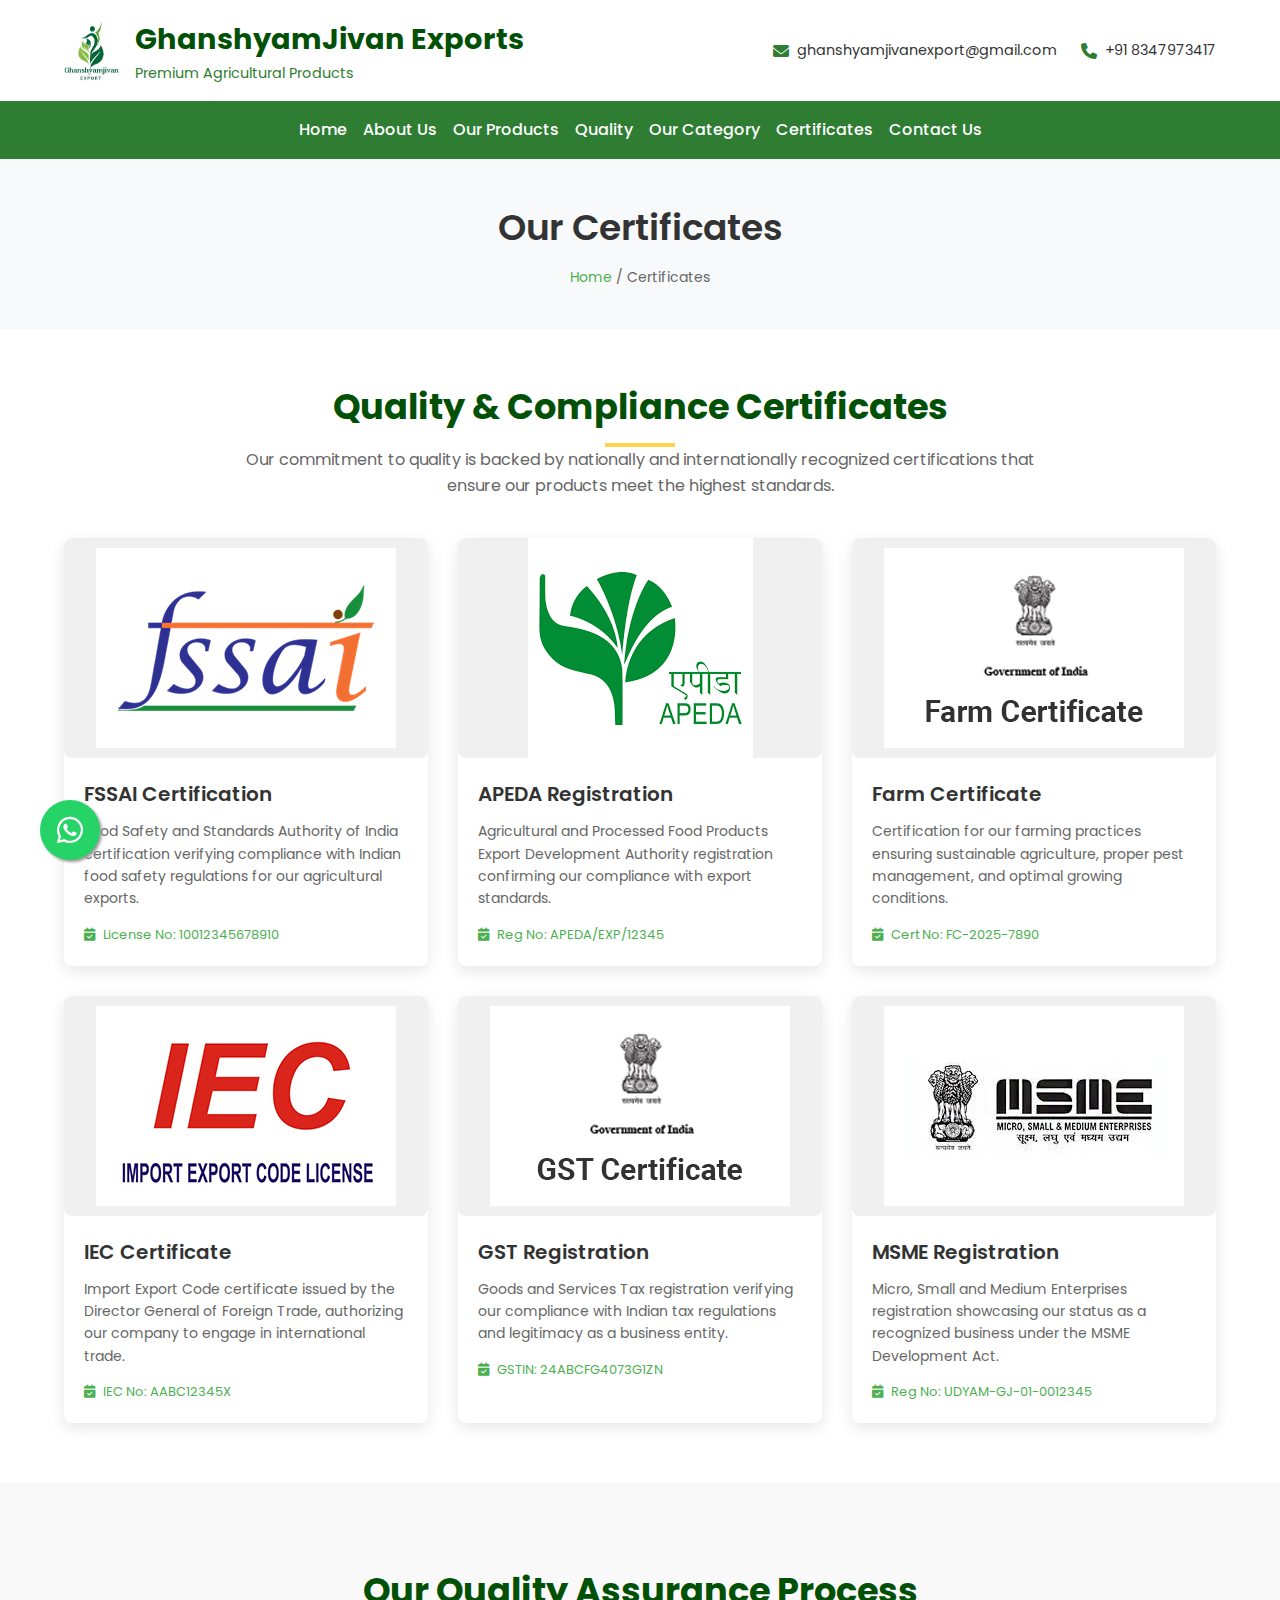
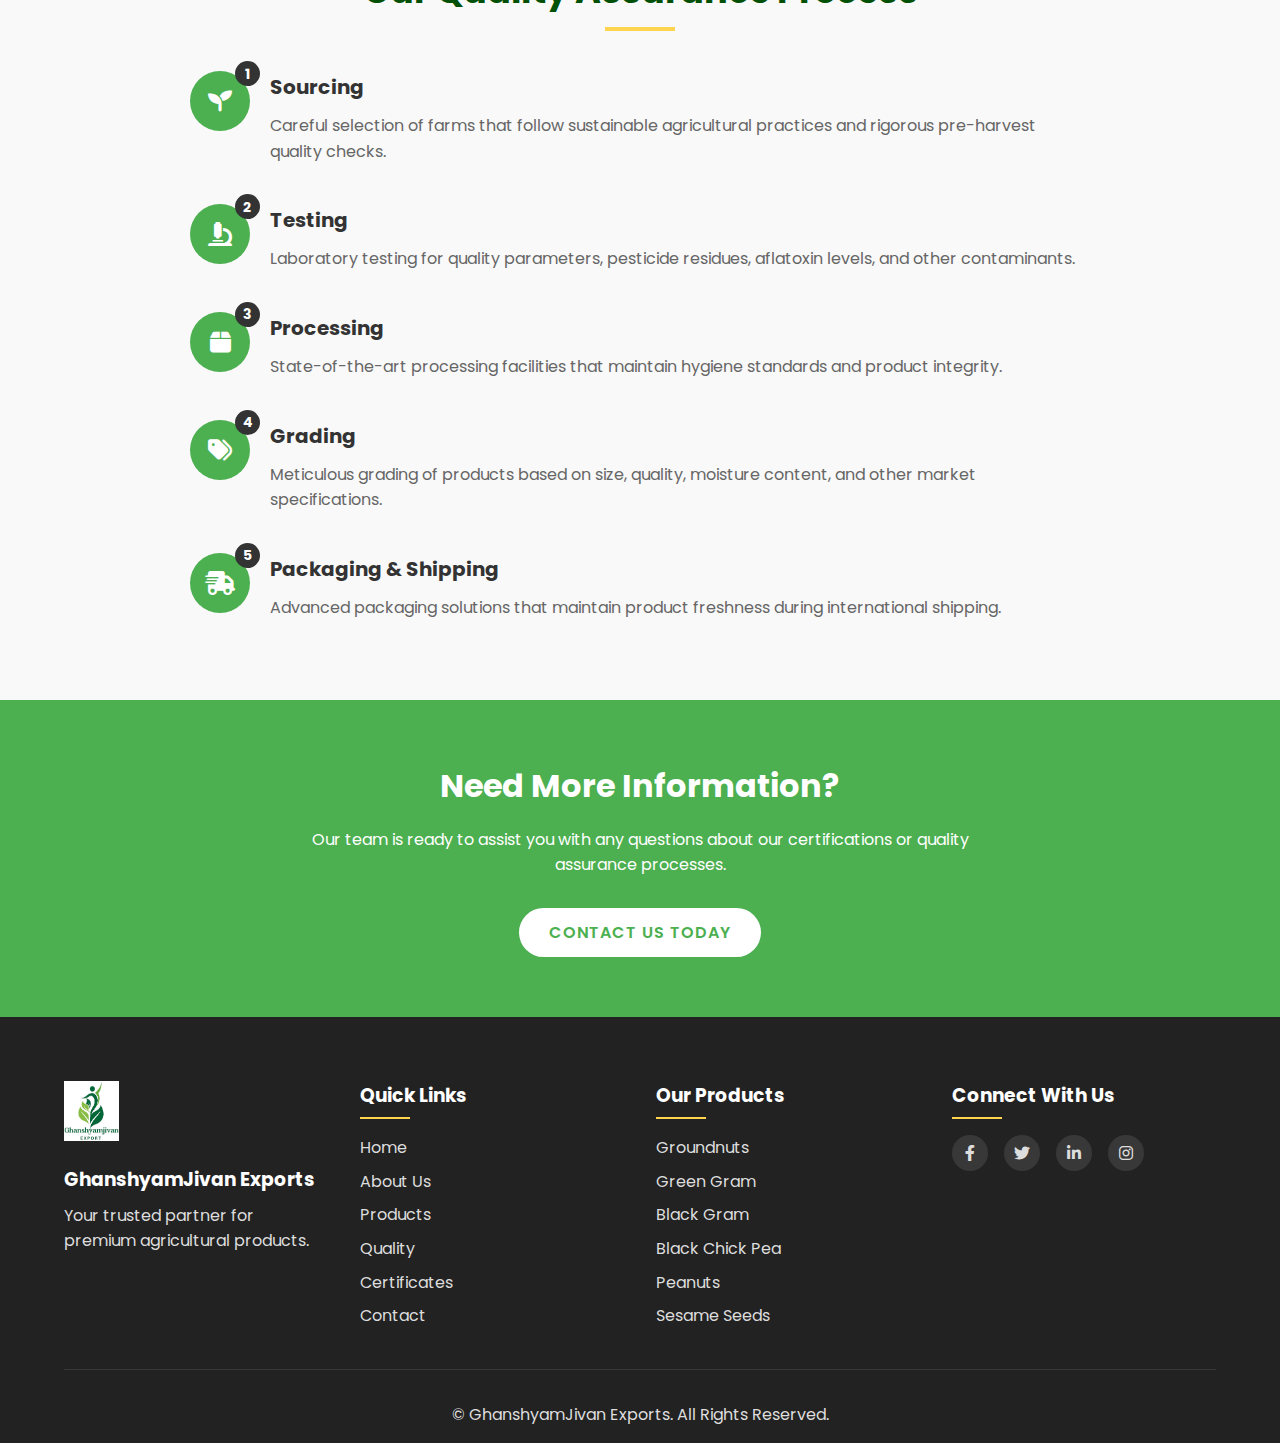
<file: certificates.html>
<!DOCTYPE html>
<html lang="en">
    <head>
        <meta charset="UTF-8">
        <meta name="viewport" content="width=device-width, initial-scale=1.0">
        <title>Certificates - GhanshyamJivan Exports</title>
        <link rel="stylesheet" href="style.css">
        <link rel="stylesheet" href="https://cdnjs.cloudflare.com/ajax/libs/font-awesome/6.0.0/css/all.min.css">
        <link href="https://fonts.googleapis.com/css2?family=Poppins:wght@300;400;500;600;700&display=swap" rel="stylesheet">
        <link rel="icon" type="image/png" href="uplogo.drawio.png">
        <style>
            /* WhatsApp floating button */
            .whatsapp-float {
                position: fixed;
                width: 60px;
                height: 60px;
                bottom: 40px;
                left: 40px;
                background-color: #25d366;
                color: #FFF;
                border-radius: 50px;
                text-align: center;
                font-size: 30px;
                box-shadow: 2px 2px 3px #999;
                z-index: 100;
                display: flex;
                align-items: center;
                justify-content: center;
                text-decoration: none;
                transition: all 0.3s ease;
            }
           
            .whatsapp-float:hover {
                background-color: #128C7E;
                transform: scale(1.1);
            }
        </style>
    </head>
    
<body>
    <!-- Header Section -->
    <header>
        <div class="container">
            <div class="logo-container">
                <img src="uplogo.drawio.png" alt="GhanshyamJivan Exports Logo" class="logo">
                <div class="company-name">
                    <h1>GhanshyamJivan Exports</h1>
                    <p class="tagline">Premium Agricultural Products</p>
                </div>
            </div>
            <div class="contact-info">
                <div class="info-item">
                    <i class="fas fa-envelope"></i>
                    <span>ghanshyamjivanexport@gmail.com</span>
                </div>
                <div class="info-item">
                    <i class="fas fa-phone"></i>
                    <span>+91 8347973417</span>
                   
                </div>
            </div>
        </div>
    </header>

    <!-- Navigation -->
  <!-- Navigation -->
  <nav>
    <div class="container">
        <ul class="nav-links">
            <li><a href="index.html">Home</a></li>
            <li><a href="aboutus.html">About Us</a></li>
            <li><a href="index.html#products">Our Products</a></li>
            <li><a href="index.html#quality">Quality</a></li>
            <li><a href="index.html#gallery">Our Category</a></li>
            <li><a href="certificates.html">Certificates</a></li>
            <li><a href="index.html#contact">Contact Us</a></li>
        </ul>
        <div class="mobile-menu">
            <span class="menu-icon hamburger"><i class="fas fa-bars"></i></span>
            <span class="menu-icon close"><i class="fas fa-times"></i></span>
        </div>
    </div>
</nav>

    <!-- Page Title Section -->
    <section class="page-title">
        <div class="container">
            <h2>Our Certificates</h2>
            <div class="breadcrumb">
                <a href="index.html">Home</a> / <span>Certificates</span>
            </div>
        </div>
    </section>

    <!-- Certificates Section -->
    <section class="certificates">
        <div class="container">
            <div class="section-header">
                <h2>Quality & Compliance Certificates</h2>
                <div class="divider"></div>
                <p class="section-description">Our commitment to quality is backed by nationally and internationally recognized certifications that ensure our products meet the highest standards.</p>
            </div>
            
            <div class="certificates-grid">
                <div class="certificate-card">
                    <div class="certificate-image">
                        <img src="fassai.jpg" alt="FSSAI Certificate">
                    </div>
                    <div class="certificate-info">
                        <h3>FSSAI Certification</h3>
                        <p>Food Safety and Standards Authority of India certification verifying compliance with Indian food safety regulations for our agricultural exports.</p>
                        <div class="certificate-validity">
                            <span><i class="fas fa-calendar-check"></i> License No: 10012345678910</span>
                        </div>
                    </div>
                </div>
                
                <div class="certificate-card">
                    <div class="certificate-image">
                        <img src="ap.png" alt="APEDA Certificate">
                    </div>
                    <div class="certificate-info">
                        <h3>APEDA Registration</h3>
                        <p>Agricultural and Processed Food Products Export Development Authority registration confirming our compliance with export standards.</p>
                        <div class="certificate-validity">
                            <span><i class="fas fa-calendar-check"></i> Reg No: APEDA/EXP/12345</span>
                        </div>
                    </div>
                </div>
                
                <div class="certificate-card">
                    <div class="certificate-image">
                        <img src="farm.jpg" alt="Farm Certificate">
                    </div>
                    <div class="certificate-info">
                        <h3>Farm Certificate</h3>
                        <p>Certification for our farming practices ensuring sustainable agriculture, proper pest management, and optimal growing conditions.</p>
                        <div class="certificate-validity">
                            <span><i class="fas fa-calendar-check"></i> Cert No: FC-2025-7890</span>
                        </div>
                    </div>
                </div>
                
                <div class="certificate-card">
                    <div class="certificate-image">
                        <img src="iec.jpg" alt="IEC Certificate">
                    </div>
                    <div class="certificate-info">
                        <h3>IEC Certificate</h3>
                        <p>Import Export Code certificate issued by the Director General of Foreign Trade, authorizing our company to engage in international trade.</p>
                        <div class="certificate-validity">
                            <span><i class="fas fa-calendar-check"></i> IEC No: AABC12345X</span>
                        </div>
                    </div>
                </div>
                
                <div class="certificate-card">
                    <div class="certificate-image">
                        <img src="gst.jpg" alt="GST Certificate">
                    </div>
                    <div class="certificate-info">
                        <h3>GST Registration</h3>
                        <p>Goods and Services Tax registration verifying our compliance with Indian tax regulations and legitimacy as a business entity.</p>
                        <div class="certificate-validity">
                            <span><i class="fas fa-calendar-check"></i> GSTIN: 24ABCFG4073G1ZN</span>
                        </div>
                    </div>
                </div>
                
                <div class="certificate-card">
                    <div class="certificate-image">
                        <img src="msme.jpg" alt="MSME Certificate">
                    </div>
                    <div class="certificate-info">
                        <h3>MSME Registration</h3>
                        <p>Micro, Small and Medium Enterprises registration showcasing our status as a recognized business under the MSME Development Act.</p>
                        <div class="certificate-validity">
                            <span><i class="fas fa-calendar-check"></i> Reg No: UDYAM-GJ-01-0012345</span>
                        </div>
                    </div>
                </div>
            </div>
        </div>
    </section>
    
    <!-- Quality Assurance Section -->
    <section class="quality-assurance">
        <div class="container">
            <div class="section-header">
                <h2>Our Quality Assurance Process</h2>
                <div class="divider"></div>
            </div>
            
            <div class="quality-process">
                <div class="process-step">
                    <div class="step-icon">
                        <i class="fas fa-seedling"></i>
                        <span class="step-number">1</span>
                    </div>
                    <div class="step-content">
                        <h3>Sourcing</h3>
                        <p>Careful selection of farms that follow sustainable agricultural practices and rigorous pre-harvest quality checks.</p>
                    </div>
                </div>
                
                <div class="process-step">
                    <div class="step-icon">
                        <i class="fas fa-microscope"></i>
                        <span class="step-number">2</span>
                    </div>
                    <div class="step-content">
                        <h3>Testing</h3>
                        <p>Laboratory testing for quality parameters, pesticide residues, aflatoxin levels, and other contaminants.</p>
                    </div>
                </div>
                
                <div class="process-step">
                    <div class="step-icon">
                        <i class="fas fa-box"></i>
                        <span class="step-number">3</span>
                    </div>
                    <div class="step-content">
                        <h3>Processing</h3>
                        <p>State-of-the-art processing facilities that maintain hygiene standards and product integrity.</p>
                    </div>
                </div>
                
                <div class="process-step">
                    <div class="step-icon">
                        <i class="fas fa-tags"></i>
                        <span class="step-number">4</span>
                    </div>
                    <div class="step-content">
                        <h3>Grading</h3>
                        <p>Meticulous grading of products based on size, quality, moisture content, and other market specifications.</p>
                    </div>
                </div>
                
                <div class="process-step">
                    <div class="step-icon">
                        <i class="fas fa-shipping-fast"></i>
                        <span class="step-number">5</span>
                    </div>
                    <div class="step-content">
                        <h3>Packaging & Shipping</h3>
                        <p>Advanced packaging solutions that maintain product freshness during international shipping.</p>
                    </div>
                </div>
            </div>
        </div>
    </section>

    <!-- Contact CTA Section -->
    <section class="cta-section">
        <div class="container">
            <div class="cta-content">
                <h2>Need More Information?</h2>
                <p>Our team is ready to assist you with any questions about our certifications or quality assurance processes.</p>
                <a href="index.html#contact" class="cta-button">Contact Us Today</a>
            </div>
        </div>
    </section>

    <!-- Footer -->
    <footer>
        <div class="container">
            <div class="footer-content">
                <div class="footer-logo">
                    <img src="uplogo.drawio.png" alt="GhanshyamJivan Exports Logo" class="logo">
                    <h3>GhanshyamJivan Exports</h3>
                    <p>Your trusted partner for premium agricultural products.</p>
                </div>
                <div class="footer-links">
                    <h3>Quick Links</h3>
                    <ul>
                        <li><a href="index.html">Home</a></li>
                        <li><a href="aboutus.html">About Us</a></li>
                        <li><a href="index.html#products">Products</a></li>
                        <li><a href="index.html#quality">Quality</a></li>
                        <li><a href="certificates.html">Certificates</a></li>
                        <li><a href="index.html#contact">Contact</a></li>
                    </ul>
                </div>
                <div class="footer-products">
                    <h3>Our Products</h3>
                    <ul>
                        <li><a href="index.html#products">Groundnuts</a></li>
                        <li><a href="index.html#products">Green Gram</a></li>
                        <li><a href="index.html#products">Black Gram</a></li>
                        <li><a href="index.html#products">Black Chick Pea</a></li>
                        <li><a href="index.html#products">Peanuts</a></li>
                        <li><a href="index.html#products">Sesame Seeds</a></li>
                    </ul>
                </div>
                <div class="footer-social">
                    <h3>Connect With Us</h3>
                    <div class="social-icons">
                        <a href="#"><i class="fab fa-facebook-f"></i></a>
                        <a href="#"><i class="fab fa-twitter"></i></a>
                        <a href="#"><i class="fab fa-linkedin-in"></i></a>
                        <a href="#"><i class="fab fa-instagram"></i></a>
                    </div>
                </div>
            </div>
            <div class="footer-bottom">
                <p>&copy; GhanshyamJivan Exports. All Rights Reserved.</p>
            </div>
        </div>
    </footer>

    <!-- WhatsApp Float Button -->
    <a href="https://wa.me/+918347973417" class="whatsapp-float" target="_blank">
        <i class="fab fa-whatsapp"></i>
    </a>
    
    <script>
        // Simple mobile menu toggle
        document.addEventListener('DOMContentLoaded', function () {
    const mobileMenuBtn = document.querySelector('.mobile-menu');
    const navLinks = document.querySelector('.nav-links');

    // Toggle mobile menu
    mobileMenuBtn.addEventListener('click', function () {
        mobileMenuBtn.classList.toggle('active');
        navLinks.classList.toggle('show');
        
        // Remove any body class manipulation
    });

    // Close menu when a link is clicked
    const menuItems = document.querySelectorAll('.nav-links a');
    menuItems.forEach(item => {
        item.addEventListener('click', function () {
            mobileMenuBtn.classList.remove('active');
            navLinks.classList.remove('show');
        });
    });
});
    </script>
</body>
</html>
</file>
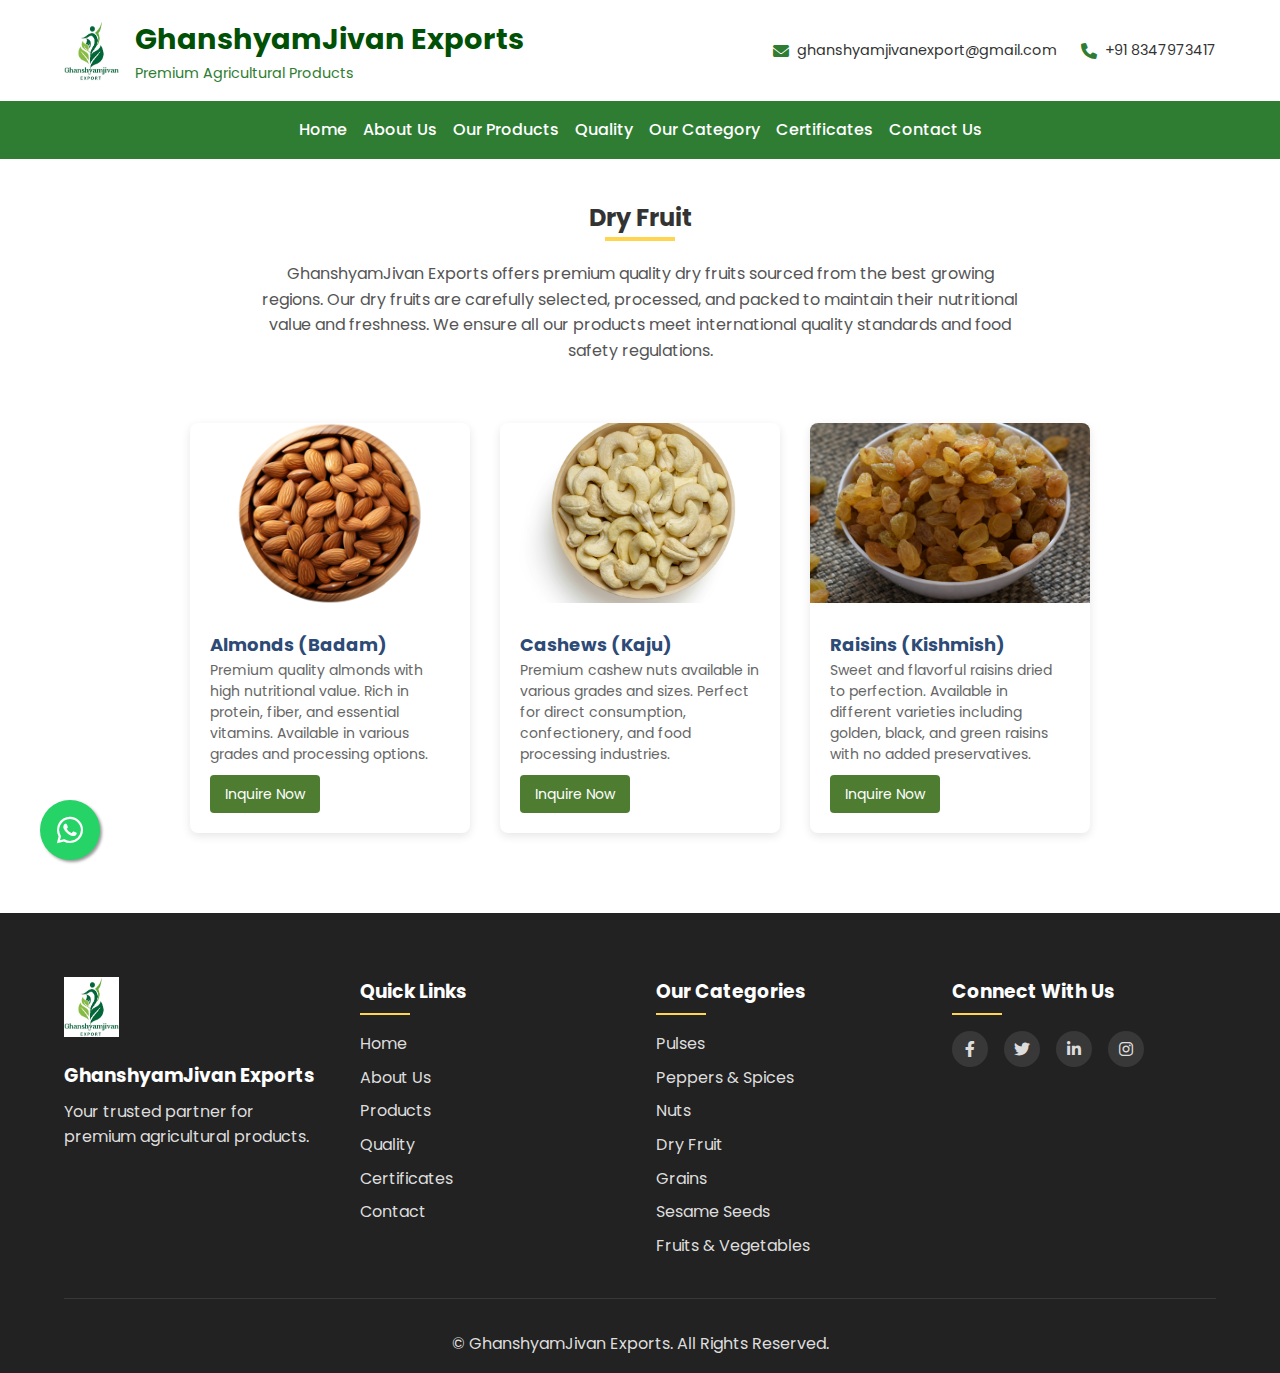
<file: dryfruit.html>
<!DOCTYPE html>
<html lang="en">
<head>
    <meta charset="UTF-8">
    <meta name="viewport" content="width=device-width, initial-scale=1.0">
    <title>Dry Fruit - GhanshyamJivan Exports</title>
    <link rel="stylesheet" href="style.css">
    <link rel="stylesheet" href="https://cdnjs.cloudflare.com/ajax/libs/font-awesome/6.0.0/css/all.min.css">
    <link href="https://fonts.googleapis.com/css2?family=Poppins:wght@300;400;500;600;700&display=swap" rel="stylesheet">
    <link rel="icon" type="image/png" href="uplogo.drawio.png">
    <style>
        /* Additional styles for category pages */
        .category-title {
            text-align: center;
            margin: 40px 0 20px;
        }
        
        .category-description {
            text-align: center;
            max-width: 800px;
            margin: 0 auto 40px;
            color: #555;
            line-height: 1.6;
            padding: 0 20px;
        }
        
        .products-display {
            display: flex;
            flex-wrap: wrap;
            justify-content: center;
            gap: 30px;
            padding: 20px;
            max-width: 1200px;
            margin: 0 auto 60px;
        }
        
        .product-item {
            width: 280px;
            border-radius: 8px;
            box-shadow: 0 3px 10px rgba(0,0,0,0.1);
            overflow: hidden;
            transition: transform 0.3s, box-shadow 0.3s;
        }
        
        .product-item:hover {
            transform: translateY(-5px);
            box-shadow: 0 5px 15px rgba(0,0,0,0.2);
        }
        
        .product-item img {
            width: 100%;
            height: 180px;
            object-fit: cover;
        }
        
        .product-details {
            padding: 20px;
        }
        
        .product-details h3 {
            margin-top: 0;
            color: #2d4b76;
            font-size: 18px;
        }
        
        .product-details p {
            color: #666;
            font-size: 14px;
            line-height: 1.5;
        }
        
        .inquire-btn {
            display: inline-block;
            padding: 8px 15px;
            background-color: #4e7d31;
            color: white;
            text-decoration: none;
            border-radius: 4px;
            font-size: 14px;
            margin-top: 10px;
            transition: background-color 0.3s;
        }
        
        .inquire-btn:hover {
            background-color: #386522;
        }
    </style>
</head>
<body>
    <!-- Header Section -->
    <header>
        <div class="container">
            <div class="logo-container">
                <img src="uplogo.drawio.png" alt="GhanshyamJivan Exports Logo" class="logo">
                <div class="company-name">
                    <h1>GhanshyamJivan Exports</h1>
                    <p class="tagline">Premium Agricultural Products</p>
                </div>
            </div>
            <div class="contact-info">
                <div class="info-item">
                    <i class="fas fa-envelope"></i>
                    <span>ghanshyamjivanexport@gmail.com</span>
                </div>
                <div class="info-item">
                    <i class="fas fa-phone"></i>
                    <span>+91 8347973417</span>
                
                </div>
            </div>
        </div>
    </header>
    
    <!-- Navigation -->
    <nav>
        <div class="container">
            <ul class="nav-links">
                <li><a href="index.html">Home</a></li>
                <li><a href="aboutus.html">About Us</a></li>
                <li><a href="index.html#products">Our Products</a></li>
                <li><a href="index.html#quality">Quality</a></li>
                <li><a href="index.html#gallery">Our Category</a></li>
                <li><a href="certificates.html">Certificates</a></li>
                <li><a href="index.html#contact">Contact Us</a></li>
            </ul>
            <div class="mobile-menu">
                <span class="menu-icon hamburger"><i class="fas fa-bars"></i></span>
                <span class="menu-icon close"><i class="fas fa-times"></i></span>
            </div>
        </div>
    </nav>

    <!-- Category Title -->
    <div class="category-title">
        <h2>Dry Fruit</h2>
        <div class="divider"></div>
    </div>
    
    <p class="category-description">
        GhanshyamJivan Exports offers premium quality dry fruits sourced from the best growing regions. Our dry fruits are carefully selected, processed, and packed to maintain their nutritional value and freshness. We ensure all our products meet international quality standards and food safety regulations.
    </p>
    
    <!-- Products Display (Non-scrollable cards) -->
    <div class="products-display">
        <div class="product-item">
            <img src="almond.webp" alt="Almonds">
            <div class="product-details">
                <h3>Almonds (Badam)</h3>
                <p>Premium quality almonds with high nutritional value. Rich in protein, fiber, and essential vitamins. Available in various grades and processing options.</p>
                <a href="index.html#contact" class="inquire-btn">Inquire Now</a>
            </div>
        </div>
        
        <div class="product-item">
            <img src="kaju.jpg" alt="Cashews">
            <div class="product-details">
                <h3>Cashews (Kaju)</h3>
                <p>Premium cashew nuts available in various grades and sizes. Perfect for direct consumption, confectionery, and food processing industries.</p>
                <a href="index.html#contact" class="inquire-btn">Inquire Now</a>
            </div>
        </div>
        
        <div class="product-item">
            <img src="raisins.jpg" alt="Raisins">
            <div class="product-details">
                <h3>Raisins (Kishmish)</h3>
                <p>Sweet and flavorful raisins dried to perfection. Available in different varieties including golden, black, and green raisins with no added preservatives.</p>
                <a href="index.html#contact" class="inquire-btn">Inquire Now</a>
            </div>
        </div>
        
    </div>
    
    <!-- Footer -->
    <footer>
        <div class="container">
            <div class="footer-content">
                <div class="footer-logo">
                    <img src="uplogo.drawio.png" alt="GhanshyamJivan Exports Logo" class="logo">
                    <h3>GhanshyamJivan Exports</h3>
                    <p>Your trusted partner for premium agricultural products.</p>
                </div>
                <div class="footer-links">
                    <h3>Quick Links</h3>
                    <ul>
                        <li><a href="index.html">Home</a></li>
                        <li><a href="aboutus.html">About Us</a></li>
                        <li><a href="index.html#products">Products</a></li>
                        <li><a href="index.html#quality">Quality</a></li>
                        <li><a href="certificates.html">Certificates</a></li>
                        <li><a href="index.html#contact">Contact</a></li>
                    </ul>
                </div>
                <div class="footer-products">
                    <h3>Our Categories</h3>
                    <ul>
                        <li><a href="pulses.html">Pulses</a></li>
                        <li><a href="spices.html">Peppers & Spices</a></li>
                        <li><a href="nuts.html">Nuts</a></li>
                        <li><a href="dryfruit.html">Dry Fruit</a></li>
                        <li><a href="grains.html">Grains</a></li>
                        <li><a href="sesame.html">Sesame Seeds</a></li>
                        <li><a href="vegetables.html">Fruits & Vegetables</a></li>
                    </ul>
                </div>
                <div class="footer-social">
                    <h3>Connect With Us</h3>
                    <div class="social-icons">
                        <a href="#"><i class="fab fa-facebook-f"></i></a>
                        <a href="#"><i class="fab fa-twitter"></i></a>
                        <a href="#"><i class="fab fa-linkedin-in"></i></a>
                        <a href="#"><i class="fab fa-instagram"></i></a>
                    </div>
                </div>
            </div>
            <div class="footer-bottom">
                <p>&copy; GhanshyamJivan Exports. All Rights Reserved.</p>
            </div>
        </div>
    </footer>
   
    <!-- WhatsApp Float Button -->
    <a href="https://wa.me/+918347973417" class="whatsapp-float" target="_blank">
        <i class="fab fa-whatsapp"></i>
    </a>
    
    <script>
        // Mobile menu functionality
        document.addEventListener('DOMContentLoaded', function() {
            const mobileMenu = document.querySelector('.mobile-menu');
            const navLinks = document.querySelector('.nav-links');
            
            mobileMenu.addEventListener('click', function() {
                navLinks.classList.toggle('active');
            });
        });

        document.addEventListener('DOMContentLoaded', function () {
    const mobileMenuBtn = document.querySelector('.mobile-menu');
    const navLinks = document.querySelector('.nav-links');

    // Toggle mobile menu
    mobileMenuBtn.addEventListener('click', function () {
        mobileMenuBtn.classList.toggle('active');
        navLinks.classList.toggle('show');
        
        // Remove any body class manipulation
    });

    // Close menu when a link is clicked
    const menuItems = document.querySelectorAll('.nav-links a');
    menuItems.forEach(item => {
        item.addEventListener('click', function () {
            mobileMenuBtn.classList.remove('active');
            navLinks.classList.remove('show');
        });
    });
});
    </script>
</body>
</html>
</file>
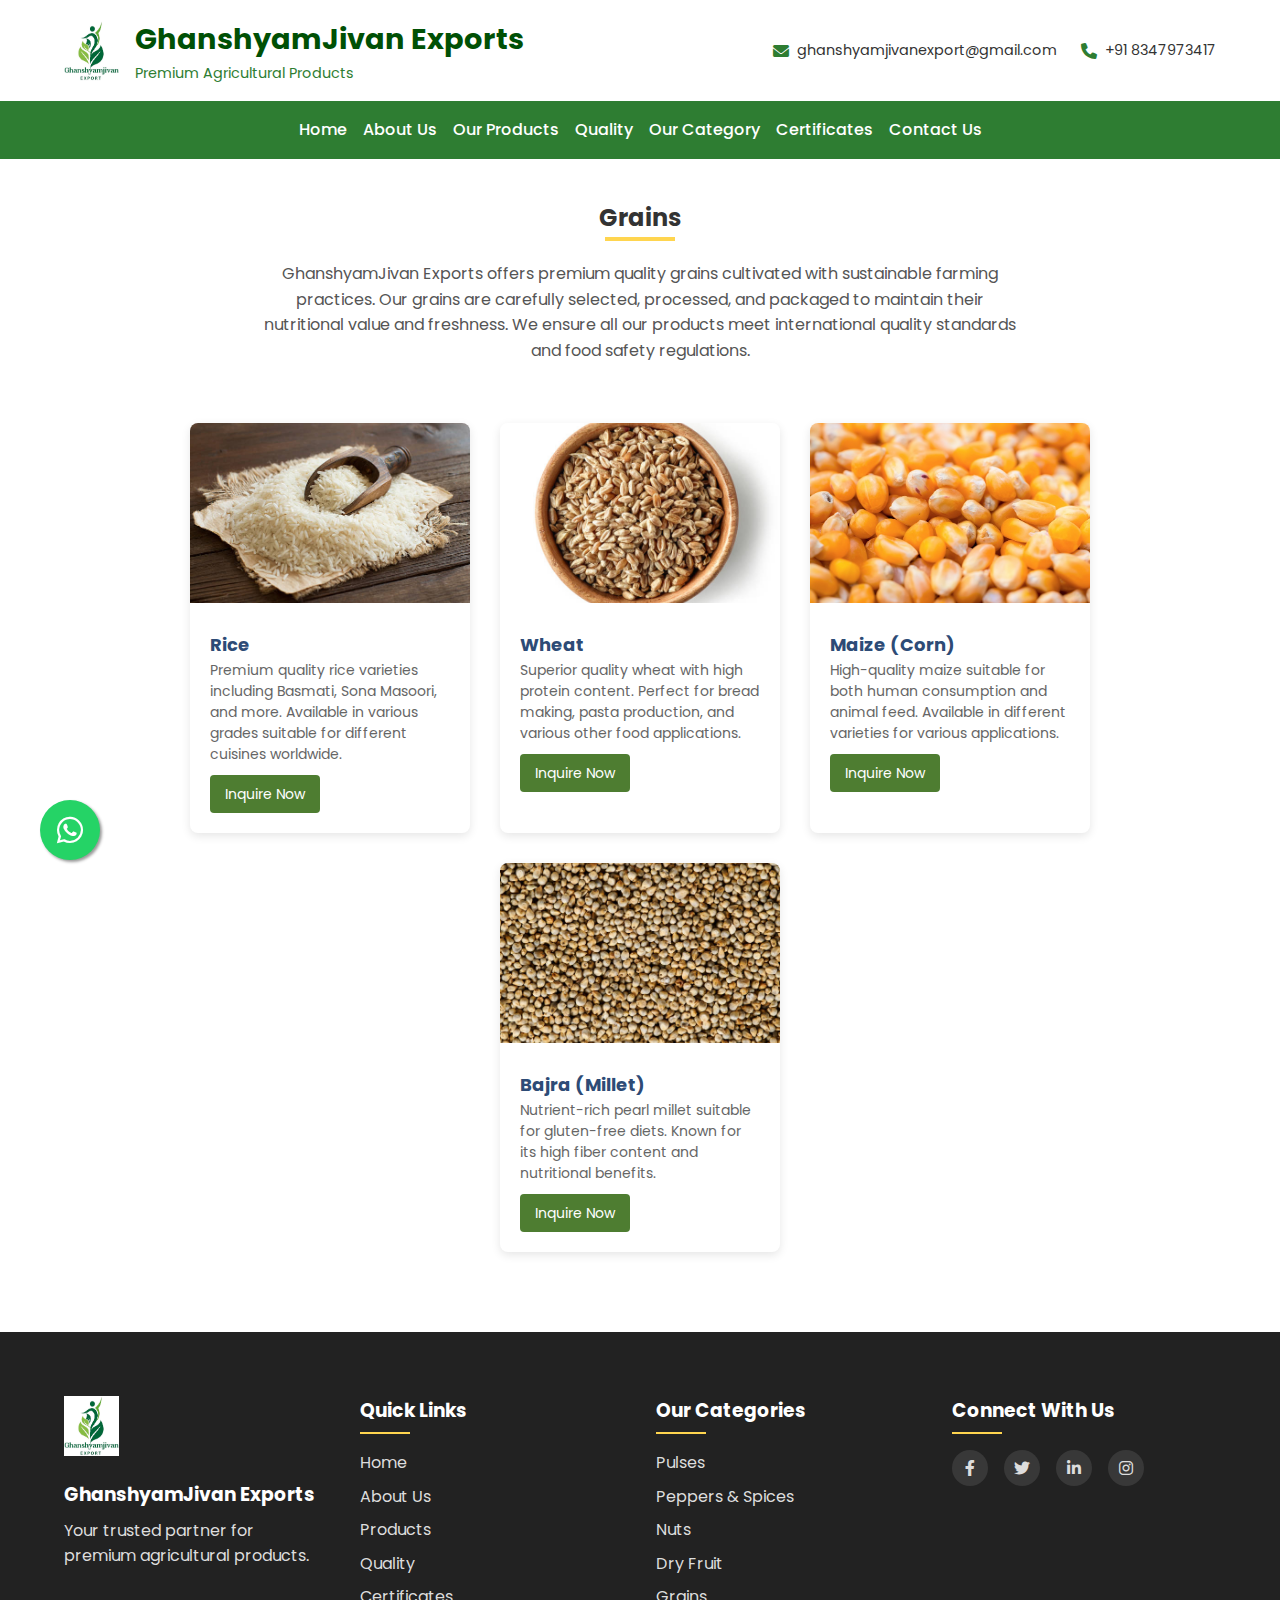
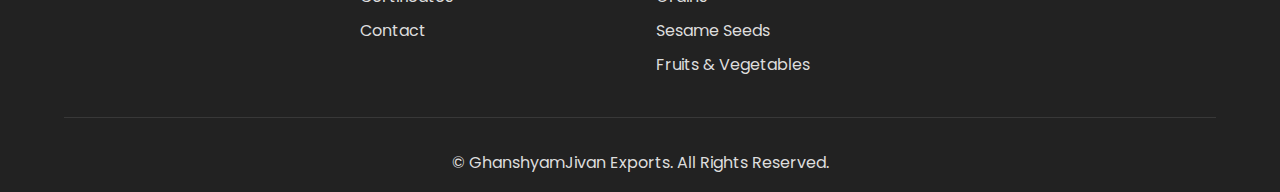
<file: grains.html>
<!DOCTYPE html>
<html lang="en">
<head>
    <meta charset="UTF-8">
    <meta name="viewport" content="width=device-width, initial-scale=1.0">
    <title>Grains - GhanshyamJivan Exports</title>
    <link rel="stylesheet" href="style.css">
    <link rel="stylesheet" href="https://cdnjs.cloudflare.com/ajax/libs/font-awesome/6.0.0/css/all.min.css">
    <link href="https://fonts.googleapis.com/css2?family=Poppins:wght@300;400;500;600;700&display=swap" rel="stylesheet">
    <link rel="icon" type="image/png" href="uplogo.drawio.png">
    <style>
        /* Additional styles for category pages */
        .category-title {
            text-align: center;
            margin: 40px 0 20px;
        }
        
        .category-description {
            text-align: center;
            max-width: 800px;
            margin: 0 auto 40px;
            color: #555;
            line-height: 1.6;
            padding: 0 20px;
        }
        
        .products-display {
            display: flex;
            flex-wrap: wrap;
            justify-content: center;
            gap: 30px;
            padding: 20px;
            max-width: 1200px;
            margin: 0 auto 60px;
        }
        
        .product-item {
            width: 280px;
            border-radius: 8px;
            box-shadow: 0 3px 10px rgba(0,0,0,0.1);
            overflow: hidden;
            transition: transform 0.3s, box-shadow 0.3s;
        }
        
        .product-item:hover {
            transform: translateY(-5px);
            box-shadow: 0 5px 15px rgba(0,0,0,0.2);
        }
        
        .product-item img {
            width: 100%;
            height: 180px;
            object-fit: cover;
        }
        
        .product-details {
            padding: 20px;
        }
        
        .product-details h3 {
            margin-top: 0;
            color: #2d4b76;
            font-size: 18px;
        }
        
        .product-details p {
            color: #666;
            font-size: 14px;
            line-height: 1.5;
        }
        
        .inquire-btn {
            display: inline-block;
            padding: 8px 15px;
            background-color: #4e7d31;
            color: white;
            text-decoration: none;
            border-radius: 4px;
            font-size: 14px;
            margin-top: 10px;
            transition: background-color 0.3s;
        }
        
        .inquire-btn:hover {
            background-color: #386522;
        }
    </style>
</head>
<body>
    <!-- Header Section -->
    <header>
        <div class="container">
            <div class="logo-container">
                <img src="uplogo.drawio.png" alt="GhanshyamJivan Exports Logo" class="logo">
                <div class="company-name">
                    <h1>GhanshyamJivan Exports</h1>
                    <p class="tagline">Premium Agricultural Products</p>
                </div>
            </div>
            <div class="contact-info">
                <div class="info-item">
                    <i class="fas fa-envelope"></i>
                    <span>ghanshyamjivanexport@gmail.com</span>
                </div>
                <div class="info-item">
                    <i class="fas fa-phone"></i>
                    <span>+91 8347973417</span>
                  
                </div>
            </div>
        </div>
    </header>
    
    <!-- Navigation -->
    <nav>
        <div class="container">
            <ul class="nav-links">
                <li><a href="index.html">Home</a></li>
                <li><a href="aboutus.html">About Us</a></li>
                <li><a href="index.html#products">Our Products</a></li>
                <li><a href="index.html#quality">Quality</a></li>
                <li><a href="index.html#gallery">Our Category</a></li>
                <li><a href="certificates.html">Certificates</a></li>
                <li><a href="index.html#contact">Contact Us</a></li>
            </ul>
            <div class="mobile-menu">
                <span class="menu-icon hamburger"><i class="fas fa-bars"></i></span>
                <span class="menu-icon close"><i class="fas fa-times"></i></span>
            </div>
        </div>
    </nav>

    <!-- Category Title -->
    <div class="category-title">
        <h2>Grains</h2>
        <div class="divider"></div>
    </div>
    
    <p class="category-description">
        GhanshyamJivan Exports offers premium quality grains cultivated with sustainable farming practices. Our grains are carefully selected, processed, and packaged to maintain their nutritional value and freshness. We ensure all our products meet international quality standards and food safety regulations.
    </p>
    
    <!-- Products Display (Non-scrollable cards) -->
    <div class="products-display">
        <div class="product-item">
            <img src="rice.jpg" alt="Rice">
            <div class="product-details">
                <h3>Rice</h3>
                <p>Premium quality rice varieties including Basmati, Sona Masoori, and more. Available in various grades suitable for different cuisines worldwide.</p>
                <a href="index.html#contact" class="inquire-btn">Inquire Now</a>
            </div>
        </div>
        
        <div class="product-item">
            <img src="wheat.jpg" alt="Wheat">
            <div class="product-details">
                <h3>Wheat</h3>
                <p>Superior quality wheat with high protein content. Perfect for bread making, pasta production, and various other food applications.</p>
                <a href="index.html#contact" class="inquire-btn">Inquire Now</a>
            </div>
        </div>
        
        <div class="product-item">
            <img src="maize.jpg" alt="Maize">
            <div class="product-details">
                <h3>Maize (Corn)</h3>
                <p>High-quality maize suitable for both human consumption and animal feed. Available in different varieties for various applications.</p>
                <a href="index.html#contact" class="inquire-btn">Inquire Now</a>
            </div>
        </div>
        
        <div class="product-item">
            <img src="bajra.jpg" alt="Bajra">
            <div class="product-details">
                <h3>Bajra (Millet)</h3>
                <p>Nutrient-rich pearl millet suitable for gluten-free diets. Known for its high fiber content and nutritional benefits.</p>
                <a href="index.html#contact" class="inquire-btn">Inquire Now</a>
            </div>
        </div>
    </div>
    
    <!-- Footer -->
    <footer>
        <div class="container">
            <div class="footer-content">
                <div class="footer-logo">
                    <img src="uplogo.drawio.png" alt="GhanshyamJivan Exports Logo" class="logo">
                    <h3>GhanshyamJivan Exports</h3>
                    <p>Your trusted partner for premium agricultural products.</p>
                </div>
                <div class="footer-links">
                    <h3>Quick Links</h3>
                    <ul>
                        <li><a href="index.html">Home</a></li>
                        <li><a href="aboutus.html">About Us</a></li>
                        <li><a href="index.html#products">Products</a></li>
                        <li><a href="index.html#quality">Quality</a></li>
                        <li><a href="certificates.html">Certificates</a></li>
                        <li><a href="index.html#contact">Contact</a></li>
                    </ul>
                </div>
                <div class="footer-products">
                    <h3>Our Categories</h3>
                    <ul>
                        <li><a href="pulses.html">Pulses</a></li>
                        <li><a href="spices.html">Peppers & Spices</a></li>
                        <li><a href="nuts.html">Nuts</a></li>
                        <li><a href="dryfruit.html">Dry Fruit</a></li>
                        <li><a href="grains.html">Grains</a></li>
                        <li><a href="sesame.html">Sesame Seeds</a></li>
                        <li><a href="vegetables.html">Fruits & Vegetables</a></li>
                    </ul>
                </div>
                <div class="footer-social">
                    <h3>Connect With Us</h3>
                    <div class="social-icons">
                        <a href="#"><i class="fab fa-facebook-f"></i></a>
                        <a href="#"><i class="fab fa-twitter"></i></a>
                        <a href="#"><i class="fab fa-linkedin-in"></i></a>
                        <a href="#"><i class="fab fa-instagram"></i></a>
                    </div>
                </div>
            </div>
            <div class="footer-bottom">
                <p>&copy; GhanshyamJivan Exports. All Rights Reserved.</p>
            </div>
        </div>
    </footer>
   
    <!-- WhatsApp Float Button -->
    <a href="https://wa.me/+918347973417" class="whatsapp-float" target="_blank">
        <i class="fab fa-whatsapp"></i>
    </a>
    
    <script>

        // Add this to the end of your index.html script section
        document.addEventListener('DOMContentLoaded', function () {
    const mobileMenuBtn = document.querySelector('.mobile-menu');
    const navLinks = document.querySelector('.nav-links');

    // Toggle mobile menu
    mobileMenuBtn.addEventListener('click', function () {
        mobileMenuBtn.classList.toggle('active');
        navLinks.classList.toggle('show');
        
        // Remove any body class manipulation
    });

    // Close menu when a link is clicked
    const menuItems = document.querySelectorAll('.nav-links a');
    menuItems.forEach(item => {
        item.addEventListener('click', function () {
            mobileMenuBtn.classList.remove('active');
            navLinks.classList.remove('show');
        });
    });
});
        // Mobile menu functionality
        document.addEventListener('DOMContentLoaded', function() {
            const mobileMenu = document.querySelector('.mobile-menu');
            const navLinks = document.querySelector('.nav-links');
            
            mobileMenu.addEventListener('click', function() {
                navLinks.classList.toggle('active');
            });
        });
    </script>
</body>
</html>
</file>
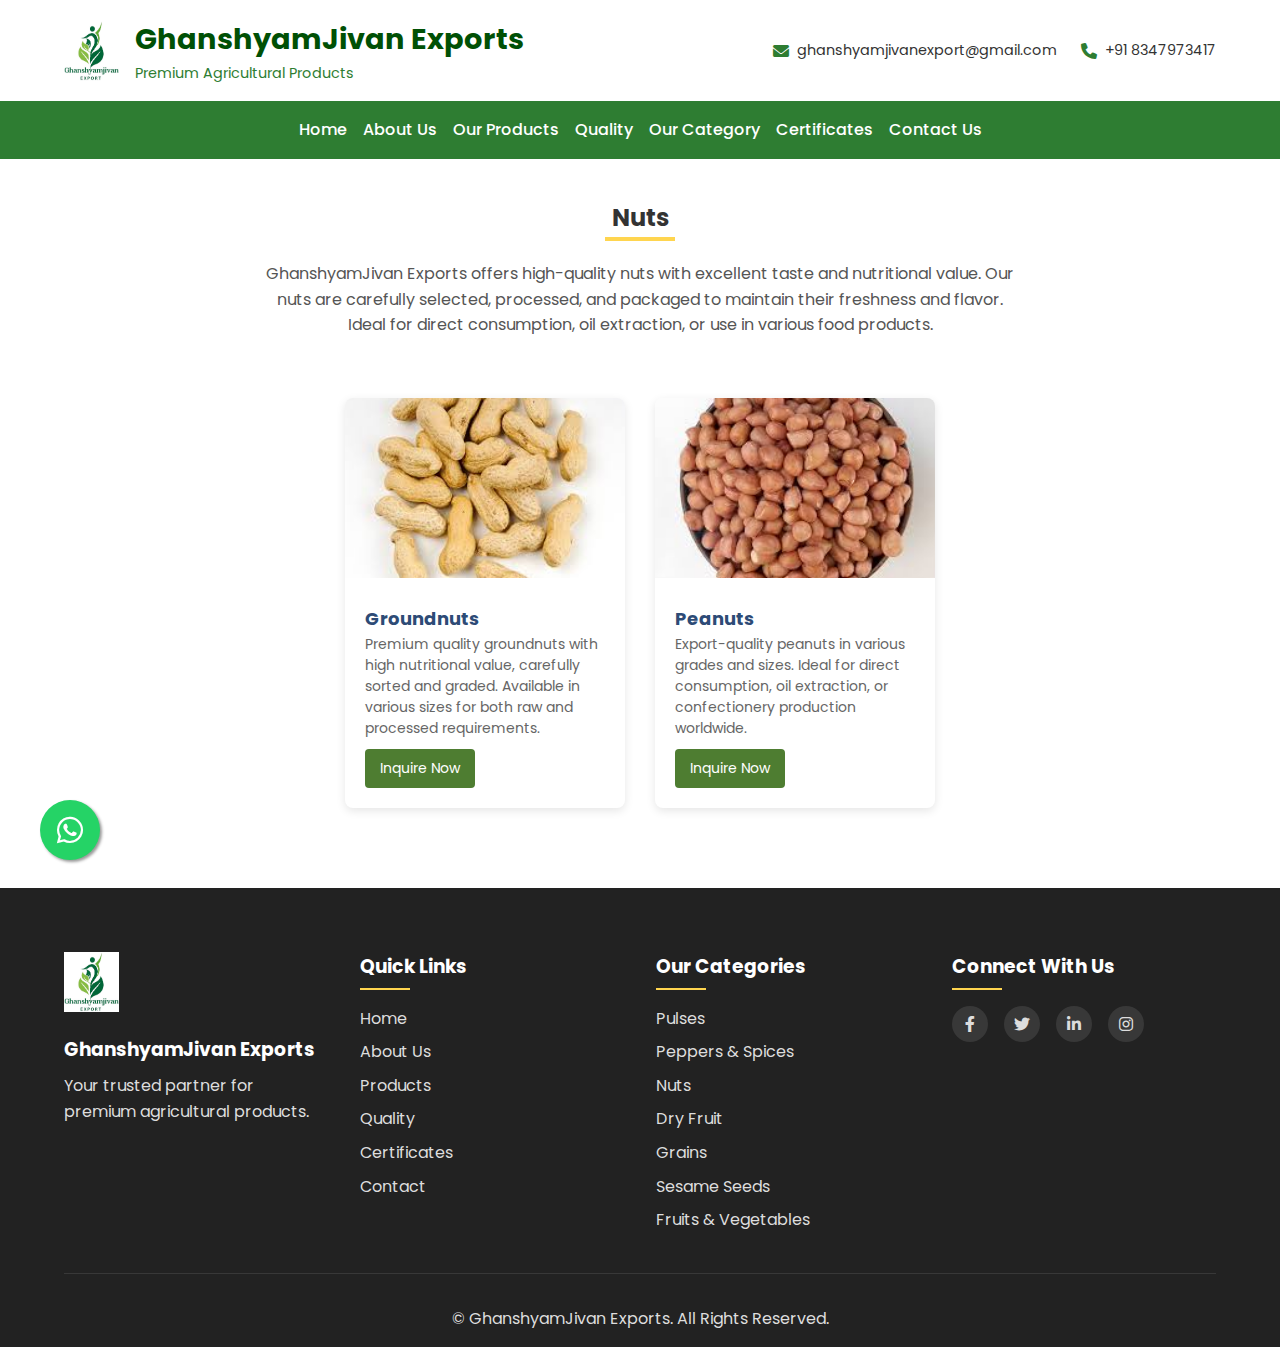
<file: nuts.html>
<!DOCTYPE html>
<html lang="en">
<head>
    <meta charset="UTF-8">
    <meta name="viewport" content="width=device-width, initial-scale=1.0">
    <title>Nuts - GhanshyamJivan Exports</title>
    <link rel="stylesheet" href="style.css">
    <link rel="stylesheet" href="https://cdnjs.cloudflare.com/ajax/libs/font-awesome/6.0.0/css/all.min.css">
    <link href="https://fonts.googleapis.com/css2?family=Poppins:wght@300;400;500;600;700&display=swap" rel="stylesheet">
    <link rel="icon" type="image/png" href="uplogo.drawio.png">
    <style>
        /* Additional styles for category pages */
        .category-title {
            text-align: center;
            margin: 40px 0 20px;
        }
        
        .category-description {
            text-align: center;
            max-width: 800px;
            margin: 0 auto 40px;
            color: #555;
            line-height: 1.6;
            padding: 0 20px;
        }
        
        .products-display {
            display: flex;
            flex-wrap: wrap;
            justify-content: center;
            gap: 30px;
            padding: 20px;
            max-width: 1200px;
            margin: 0 auto 60px;
        }
        
        .product-item {
            width: 280px;
            border-radius: 8px;
            box-shadow: 0 3px 10px rgba(0,0,0,0.1);
            overflow: hidden;
            transition: transform 0.3s, box-shadow 0.3s;
        }
        
        .product-item:hover {
            transform: translateY(-5px);
            box-shadow: 0 5px 15px rgba(0,0,0,0.2);
        }
        
        .product-item img {
            width: 100%;
            height: 180px;
            object-fit: cover;
        }
        
        .product-details {
            padding: 20px;
        }
        
        .product-details h3 {
            margin-top: 0;
            color: #2d4b76;
            font-size: 18px;
        }
        
        .product-details p {
            color: #666;
            font-size: 14px;
            line-height: 1.5;
        }
        
        .inquire-btn {
            display: inline-block;
            padding: 8px 15px;
            background-color: #4e7d31;
            color: white;
            text-decoration: none;
            border-radius: 4px;
            font-size: 14px;
            margin-top: 10px;
            transition: background-color 0.3s;
        }
        
        .inquire-btn:hover {
            background-color: #386522;
        }
    </style>
</head>
<body>
    <!-- Header Section -->
    <header>
        <div class="container">
            <div class="logo-container">
                <img src="uplogo.drawio.png" alt="GhanshyamJivan Exports Logo" class="logo">
                <div class="company-name">
                    <h1>GhanshyamJivan Exports</h1>
                    <p class="tagline">Premium Agricultural Products</p>
                </div>
            </div>
            <div class="contact-info">
                <div class="info-item">
                    <i class="fas fa-envelope"></i>
                    <span>ghanshyamjivanexport@gmail.com</span>
                </div>
                <div class="info-item">
                    <i class="fas fa-phone"></i>
                    <span>+91 8347973417</span>
                    
                </div>
            </div>
        </div>
    </header>
    
    <!-- Navigation -->
    <!-- Navigation -->
    <nav>
        <div class="container">
            <ul class="nav-links">
                <li><a href="index.html">Home</a></li>
                <li><a href="aboutus.html">About Us</a></li>
                <li><a href="index.html#products">Our Products</a></li>
                <li><a href="index.html#quality">Quality</a></li>
                <li><a href="index.html#gallery">Our Category</a></li>
                <li><a href="certificates.html">Certificates</a></li>
                <li><a href="index.html#contact">Contact Us</a></li>
            </ul>
            <div class="mobile-menu">
                <span class="menu-icon hamburger"><i class="fas fa-bars"></i></span>
                <span class="menu-icon close"><i class="fas fa-times"></i></span>
            </div>
        </div>
    </nav>

    <!-- Category Title -->
    <div class="category-title">
        <h2>Nuts</h2>
        <div class="divider"></div>
    </div>
    
    <p class="category-description">
        GhanshyamJivan Exports offers high-quality nuts with excellent taste and nutritional value. Our nuts are carefully selected, processed, and packaged to maintain their freshness and flavor. Ideal for direct consumption, oil extraction, or use in various food products.
    </p>
    
    <!-- Products Display (Non-scrollable cards) -->
    <div class="products-display">
        <div class="product-item">
            <img src="sing.jpg" alt="Groundnuts">
            <div class="product-details">
                <h3>Groundnuts</h3>
                <p>Premium quality groundnuts with high nutritional value, carefully sorted and graded. Available in various sizes for both raw and processed requirements.</p>
                <a href="index.html#contact" class="inquire-btn">Inquire Now</a>
            </div>
        </div>
        
        <div class="product-item">
            <img src="singdanaa.jpg" alt="Peanuts">
            <div class="product-details">
                <h3>Peanuts</h3>
                <p>Export-quality peanuts in various grades and sizes. Ideal for direct consumption, oil extraction, or confectionery production worldwide.</p>
                <a href="index.html#contact" class="inquire-btn">Inquire Now</a>
            </div>
        </div>
    </div>
    
    <!-- Footer -->
    <footer>
        <div class="container">
            <div class="footer-content">
                <div class="footer-logo">
                    <img src="uplogo.drawio.png" alt="GhanshyamJivan Exports Logo" class="logo">
                    <h3>GhanshyamJivan Exports</h3>
                    <p>Your trusted partner for premium agricultural products.</p>
                </div>
                <div class="footer-links">
                    <h3>Quick Links</h3>
                    <ul>
                        <li><a href="index.html">Home</a></li>
                        <li><a href="aboutus.html">About Us</a></li>
                        <li><a href="index.html#products">Products</a></li>
                        <li><a href="index.html#quality">Quality</a></li>
                        <li><a href="certificates.html">Certificates</a></li>
                        <li><a href="index.html#contact">Contact</a></li>
                    </ul>
                </div>
                <div class="footer-products">
                    <h3>Our Categories</h3>
                    <ul>
                        <li><a href="pulses.html">Pulses</a></li>
                        <li><a href="spices.html">Peppers & Spices</a></li>
                        <li><a href="nuts.html">Nuts</a></li>
                        <li><a href="dryfruit.html">Dry Fruit</a></li>
                        <li><a href="grains.html">Grains</a></li>
                        <li><a href="sesame.html">Sesame Seeds</a></li>
                        <li><a href="vegetables.html">Fruits & Vegetables</a></li>
                    </ul>
                </div>
                <div class="footer-social">
                    <h3>Connect With Us</h3>
                    <div class="social-icons">
                        <a href="#"><i class="fab fa-facebook-f"></i></a>
                        <a href="#"><i class="fab fa-twitter"></i></a>
                        <a href="#"><i class="fab fa-linkedin-in"></i></a>
                        <a href="#"><i class="fab fa-instagram"></i></a>
                    </div>
                </div>
            </div>
            <div class="footer-bottom">
                <p>&copy; GhanshyamJivan Exports. All Rights Reserved.</p>
            </div>
        </div>
    </footer>
   
    <!-- WhatsApp Float Button -->
    <a href="https://wa.me/+918347973417" class="whatsapp-float" target="_blank">
        <i class="fab fa-whatsapp"></i>
    </a>
    
    <script>

document.addEventListener('DOMContentLoaded', function () {
    const mobileMenuBtn = document.querySelector('.mobile-menu');
    const navLinks = document.querySelector('.nav-links');

    // Toggle mobile menu
    mobileMenuBtn.addEventListener('click', function () {
        mobileMenuBtn.classList.toggle('active');
        navLinks.classList.toggle('show');
        
        // Remove any body class manipulation
    });

    // Close menu when a link is clicked
    const menuItems = document.querySelectorAll('.nav-links a');
    menuItems.forEach(item => {
        item.addEventListener('click', function () {
            mobileMenuBtn.classList.remove('active');
            navLinks.classList.remove('show');
        });
    });
});
        // Mobile menu functionality
        document.addEventListener('DOMContentLoaded', function() {
            const mobileMenu = document.querySelector('.mobile-menu');
            const navLinks = document.querySelector('.nav-links');
            
            mobileMenu.addEventListener('click', function() {
                navLinks.classList.toggle('active');
            });
        });
    </script>
</body>
</html>
</file>
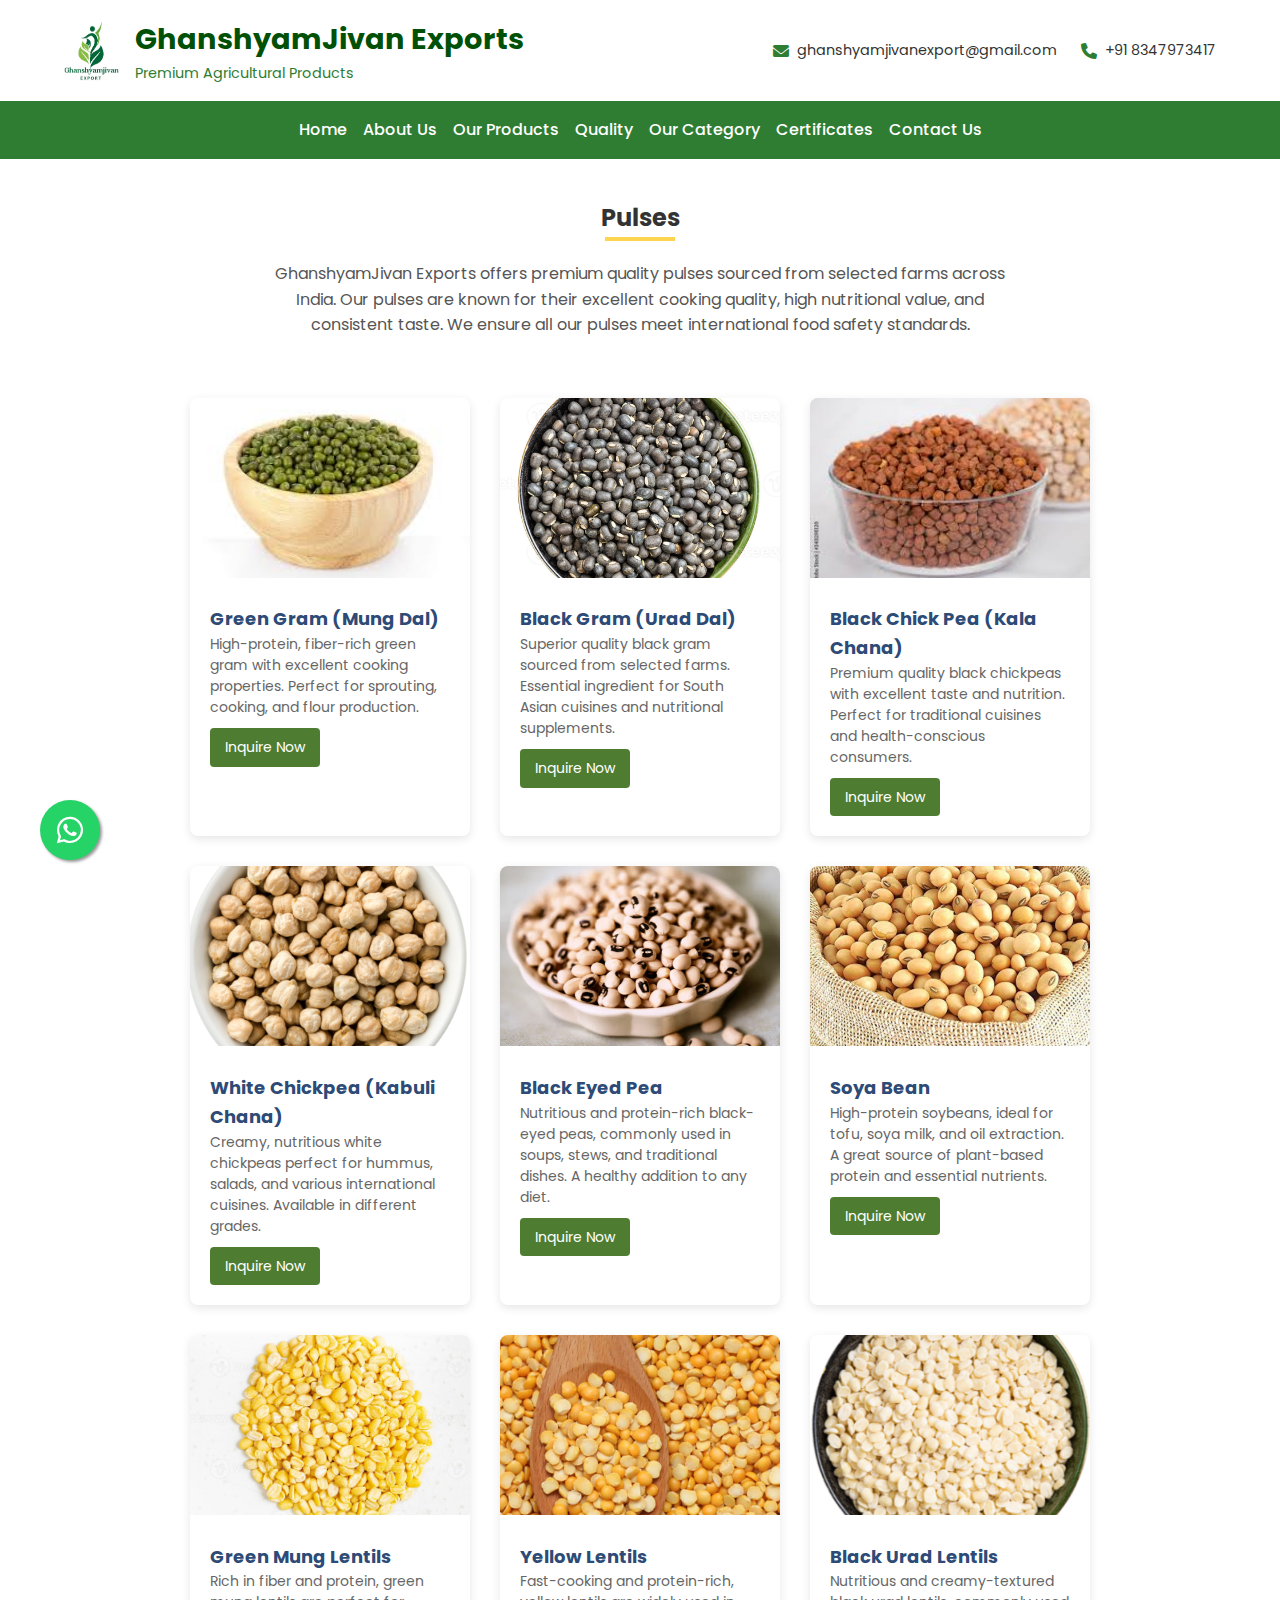
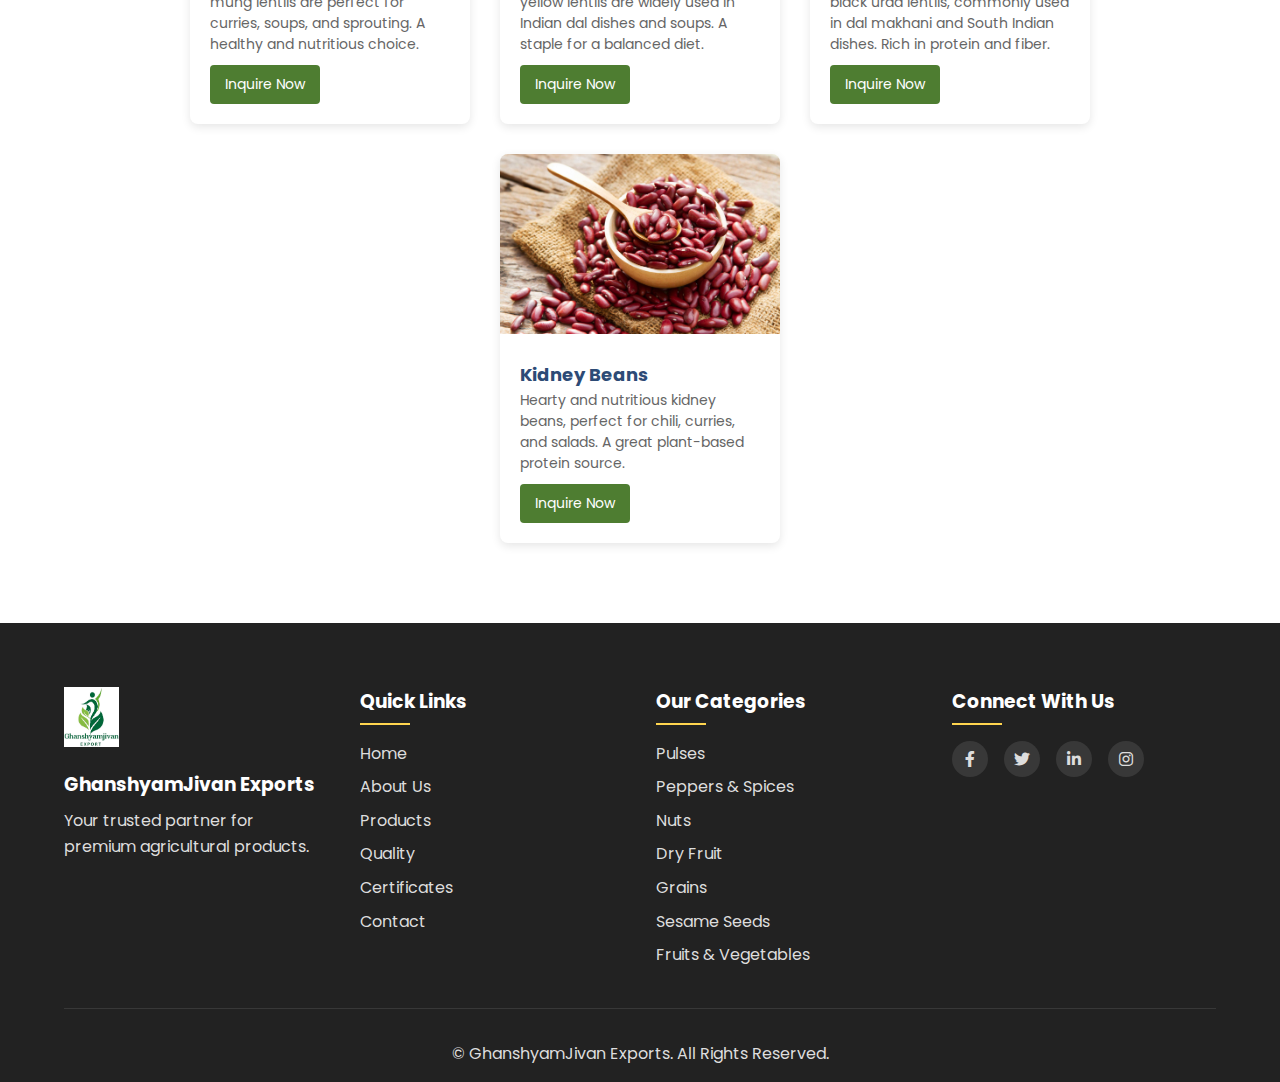
<file: pulses.html>
<!DOCTYPE html>
<html lang="en">
<head>
    <meta charset="UTF-8">
    <meta name="viewport" content="width=device-width, initial-scale=1.0">
    <title>Pulses - GhanshyamJivan Exports</title>
    <link rel="stylesheet" href="style.css">
    <link rel="stylesheet" href="https://cdnjs.cloudflare.com/ajax/libs/font-awesome/6.0.0/css/all.min.css">
    <link href="https://fonts.googleapis.com/css2?family=Poppins:wght@300;400;500;600;700&display=swap" rel="stylesheet">
    <link rel="icon" type="image/png" href="uplogo.drawio.png">
    <style>
        /* Additional styles for category pages */
        .category-title {
            text-align: center;
            margin: 40px 0 20px;
        }
        
        .category-description {
            text-align: center;
            max-width: 800px;
            margin: 0 auto 40px;
            color: #555;
            line-height: 1.6;
            padding: 0 20px;
        }
        
        .products-display {
            display: flex;
            flex-wrap: wrap;
            justify-content: center;
            gap: 30px;
            padding: 20px;
            max-width: 1200px;
            margin: 0 auto 60px;
        }
        
        .product-item {
            width: 280px;
            border-radius: 8px;
            box-shadow: 0 3px 10px rgba(0,0,0,0.1);
            overflow: hidden;
            transition: transform 0.3s, box-shadow 0.3s;
        }
        
        .product-item:hover {
            transform: translateY(-5px);
            box-shadow: 0 5px 15px rgba(0,0,0,0.2);
        }
        
        .product-item img {
            width: 100%;
            height: 180px;
            object-fit: cover;
        }
        
        .product-details {
            padding: 20px;
        }
        
        .product-details h3 {
            margin-top: 0;
            color: #2d4b76;
            font-size: 18px;
        }
        
        .product-details p {
            color: #666;
            font-size: 14px;
            line-height: 1.5;
        }
        
        .inquire-btn {
            display: inline-block;
            padding: 8px 15px;
            background-color: #4e7d31;
            color: white;
            text-decoration: none;
            border-radius: 4px;
            font-size: 14px;
            margin-top: 10px;
            transition: background-color 0.3s;
        }
        
        .inquire-btn:hover {
            background-color: #386522;
        }
    </style>
</head>
<body>
    <!-- Header Section -->
    <header>
        <div class="container">
            <div class="logo-container">
                <img src="uplogo.drawio.png" alt="GhanshyamJivan Exports Logo" class="logo">
                <div class="company-name">
                    <h1>GhanshyamJivan Exports</h1>
                    <p class="tagline">Premium Agricultural Products</p>
                </div>
            </div>
            <div class="contact-info">
                <div class="info-item">
                    <i class="fas fa-envelope"></i>
                    <span>ghanshyamjivanexport@gmail.com</span>
                </div>
                <div class="info-item">
                    <i class="fas fa-phone"></i>
                    <span>+91 8347973417</span>
                   
                </div>
            </div>
        </div>
    </header>
    
    <!-- Navigation -->
   <!-- Navigation -->
   <nav>
    <div class="container">
        <ul class="nav-links">
            <li><a href="index.html">Home</a></li>
            <li><a href="aboutus.html">About Us</a></li>
            <li><a href="index.html#products">Our Products</a></li>
            <li><a href="index.html#quality">Quality</a></li>
            <li><a href="index.html#gallery">Our Category</a></li>
            <li><a href="certificates.html">Certificates</a></li>
            <li><a href="index.html#contact">Contact Us</a></li>
        </ul>
        <div class="mobile-menu">
            <span class="menu-icon hamburger"><i class="fas fa-bars"></i></span>
            <span class="menu-icon close"><i class="fas fa-times"></i></span>
        </div>
    </div>
</nav>
    <!-- Category Title -->
    <div class="category-title">
        <h2>Pulses</h2>
        <div class="divider"></div>
    </div>
    
    <p class="category-description">
        GhanshyamJivan Exports offers premium quality pulses sourced from selected farms across India. Our pulses are known for their excellent cooking quality, high nutritional value, and consistent taste. We ensure all our pulses meet international food safety standards.
    </p>
    <!-- Products Display (Non-scrollable cards) -->
<div class="products-display">
    <div class="product-item">
        <img src="mung.jpg" alt="Green Gram">
        <div class="product-details">
            <h3>Green Gram (Mung Dal)</h3>
            <p>High-protein, fiber-rich green gram with excellent cooking properties. Perfect for sprouting, cooking, and flour production.</p>
            <a href="index.html#contact" class="inquire-btn">Inquire Now</a>
        </div>
    </div>

    <div class="product-item">
        <img src="urad.jpg" alt="Black Gram">
        <div class="product-details">
            <h3>Black Gram (Urad Dal)</h3>
            <p>Superior quality black gram sourced from selected farms. Essential ingredient for South Asian cuisines and nutritional supplements.</p>
            <a href="index.html#contact" class="inquire-btn">Inquire Now</a>
        </div>
    </div>

    <div class="product-item">
        <img src="chana.jpg" alt="Black Chick Pea">
        <div class="product-details">
            <h3>Black Chick Pea (Kala Chana)</h3>
            <p>Premium quality black chickpeas with excellent taste and nutrition. Perfect for traditional cuisines and health-conscious consumers.</p>
            <a href="index.html#contact" class="inquire-btn">Inquire Now</a>
        </div>
    </div>

    <div class="product-item">
        <img src="white chickpea.png" alt="White Chickpea">
        <div class="product-details">
            <h3>White Chickpea (Kabuli Chana)</h3>
            <p>Creamy, nutritious white chickpeas perfect for hummus, salads, and various international cuisines. Available in different grades.</p>
            <a href="index.html#contact" class="inquire-btn">Inquire Now</a>
        </div>
    </div>

    <div class="product-item">
        <img src="blackeyepea.avif" alt="Black Eyed Pea">
        <div class="product-details">
            <h3>Black Eyed Pea</h3>
            <p>Nutritious and protein-rich black-eyed peas, commonly used in soups, stews, and traditional dishes. A healthy addition to any diet.</p>
            <a href="index.html#contact" class="inquire-btn">Inquire Now</a>
        </div>
    </div>

    <div class="product-item">
        <img src="soyabean.jpg" alt="Soya Bean">
        <div class="product-details">
            <h3>Soya Bean</h3>
            <p>High-protein soybeans, ideal for tofu, soya milk, and oil extraction. A great source of plant-based protein and essential nutrients.</p>
            <a href="index.html#contact" class="inquire-btn">Inquire Now</a>
        </div>
    </div>

    <div class="product-item">
        <img src="greenmunglentils.jpg" alt="Green Mung Lentils">
        <div class="product-details">
            <h3>Green Mung Lentils</h3>
            <p>Rich in fiber and protein, green mung lentils are perfect for curries, soups, and sprouting. A healthy and nutritious choice.</p>
            <a href="index.html#contact" class="inquire-btn">Inquire Now</a>
        </div>
    </div>

    <div class="product-item">
        <img src="yellowlentils.webp" alt="Yellow Lentils">
        <div class="product-details">
            <h3>Yellow Lentils</h3>
            <p>Fast-cooking and protein-rich, yellow lentils are widely used in Indian dal dishes and soups. A staple for a balanced diet.</p>
            <a href="index.html#contact" class="inquire-btn">Inquire Now</a>
        </div>
    </div>

    <div class="product-item">
        <img src="uradlentils.png" alt="Black Urad Lentils">
        <div class="product-details">
            <h3>Black Urad Lentils</h3>
            <p>Nutritious and creamy-textured black urad lentils, commonly used in dal makhani and South Indian dishes. Rich in protein and fiber.</p>
            <a href="index.html#contact" class="inquire-btn">Inquire Now</a>
        </div>
    </div>

    <div class="product-item">
        <img src="kidneybeans.jpg" alt="Kidney Beans">
        <div class="product-details">
            <h3>Kidney Beans</h3>
            <p>Hearty and nutritious kidney beans, perfect for chili, curries, and salads. A great plant-based protein source.</p>
            <a href="index.html#contact" class="inquire-btn">Inquire Now</a>
        </div>
    </div>
</div>

    
    <!-- Footer -->
    <footer>
        <div class="container">
            <div class="footer-content">
                <div class="footer-logo">
                    <img src="uplogo.drawio.png" alt="GhanshyamJivan Exports Logo" class="logo">
                    <h3>GhanshyamJivan Exports</h3>
                    <p>Your trusted partner for premium agricultural products.</p>
                </div>
                <div class="footer-links">
                    <h3>Quick Links</h3>
                    <ul>
                        <li><a href="index.html">Home</a></li>
                        <li><a href="aboutus.html">About Us</a></li>
                        <li><a href="index.html#products">Products</a></li>
                        <li><a href="index.html#quality">Quality</a></li>
                        <li><a href="certificates.html">Certificates</a></li>
                        <li><a href="index.html#contact">Contact</a></li>
                    </ul>
                </div>
                <div class="footer-products">
                    <h3>Our Categories</h3>
                    <ul>
                        <li><a href="pulses.html">Pulses</a></li>
                        <li><a href="spices.html">Peppers & Spices</a></li>
                        <li><a href="nuts.html">Nuts</a></li>
                        <li><a href="dryfruit.html">Dry Fruit</a></li>
                        <li><a href="grains.html">Grains</a></li>
                        <li><a href="sesame.html">Sesame Seeds</a></li>
                        <li><a href="vegetables.html">Fruits & Vegetables</a></li>
                    </ul>
                </div>
                <div class="footer-social">
                    <h3>Connect With Us</h3>
                    <div class="social-icons">
                        <a href="#"><i class="fab fa-facebook-f"></i></a>
                        <a href="#"><i class="fab fa-twitter"></i></a>
                        <a href="#"><i class="fab fa-linkedin-in"></i></a>
                        <a href="#"><i class="fab fa-instagram"></i></a>
                    </div>
                </div>
            </div>
            <div class="footer-bottom">
                <p>&copy; GhanshyamJivan Exports. All Rights Reserved.</p>
            </div>
        </div>
    </footer>
   
    <!-- WhatsApp Float Button -->
    <a href="https://wa.me/+918347973417" class="whatsapp-float" target="_blank">
        <i class="fab fa-whatsapp"></i>
    </a>
    
    <script>

document.addEventListener('DOMContentLoaded', function () {
    const mobileMenuBtn = document.querySelector('.mobile-menu');
    const navLinks = document.querySelector('.nav-links');

    // Toggle mobile menu
    mobileMenuBtn.addEventListener('click', function () {
        mobileMenuBtn.classList.toggle('active');
        navLinks.classList.toggle('show');
        
        // Remove any body class manipulation
    });

    // Close menu when a link is clicked
    const menuItems = document.querySelectorAll('.nav-links a');
    menuItems.forEach(item => {
        item.addEventListener('click', function () {
            mobileMenuBtn.classList.remove('active');
            navLinks.classList.remove('show');
        });
    });
});

        // Mobile menu functionality
        document.addEventListener('DOMContentLoaded', function() {
            const mobileMenu = document.querySelector('.mobile-menu');
            const navLinks = document.querySelector('.nav-links');
            
            mobileMenu.addEventListener('click', function() {
                navLinks.classList.toggle('active');
            });
        });
    </script>
</body>
</html>
</file>
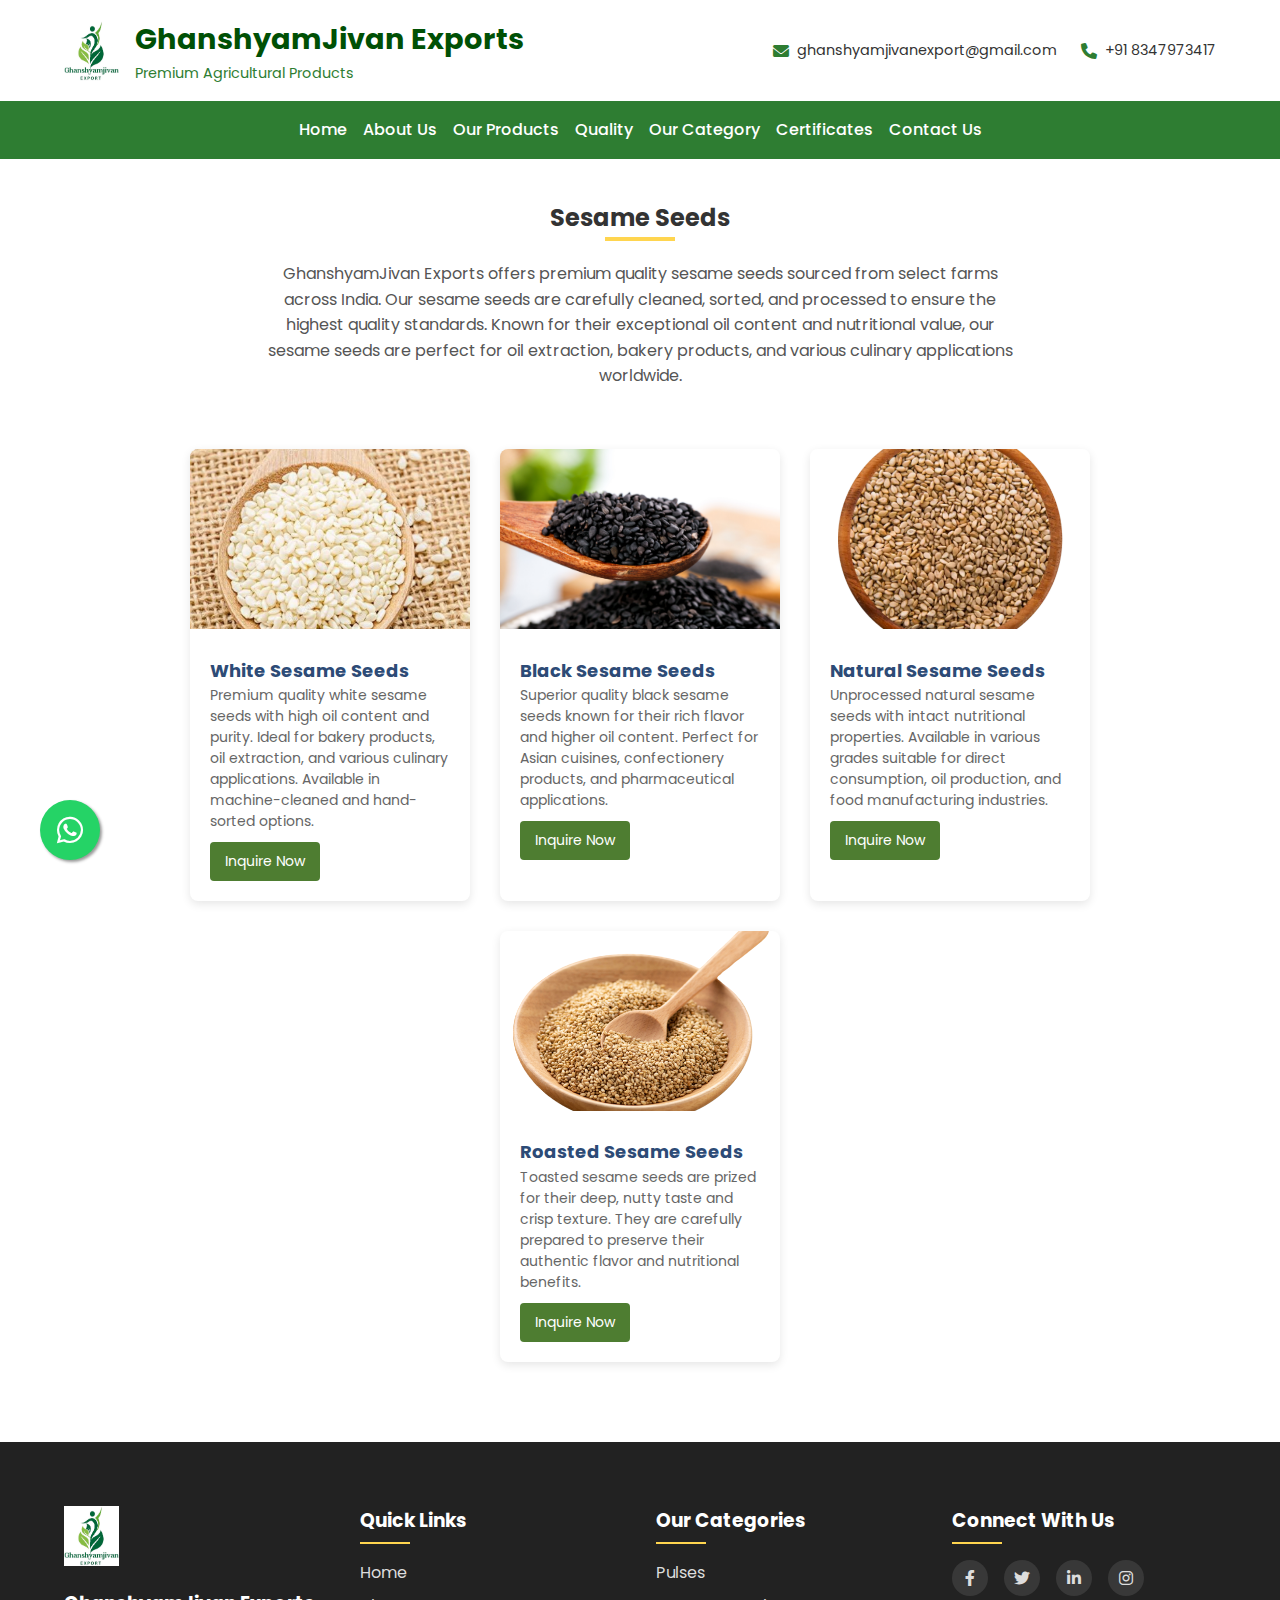
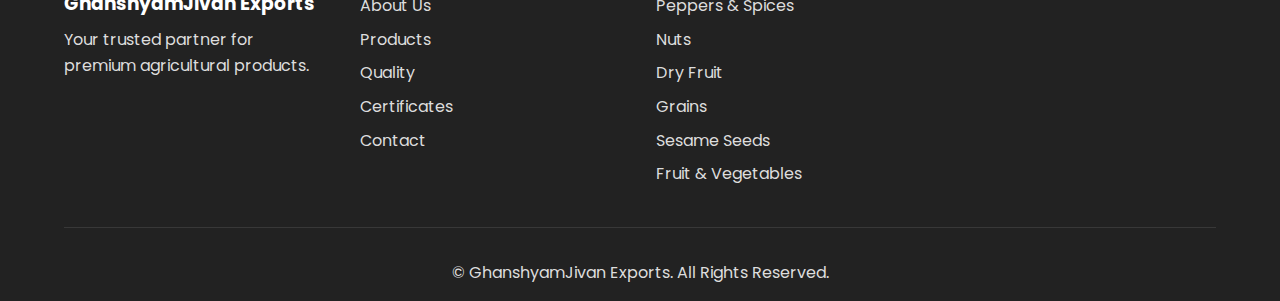
<file: sesame.html>
<!DOCTYPE html>
<html lang="en">
<head>
    <meta charset="UTF-8">
    <meta name="viewport" content="width=device-width, initial-scale=1.0">
    <title>Sesame Seeds - GhanshyamJivan Exports</title>
    <link rel="stylesheet" href="style.css">
    <link rel="stylesheet" href="https://cdnjs.cloudflare.com/ajax/libs/font-awesome/6.0.0/css/all.min.css">
    <link href="https://fonts.googleapis.com/css2?family=Poppins:wght@300;400;500;600;700&display=swap" rel="stylesheet">
    <link rel="icon" type="image/png" href="uplogo.drawio.png">
    <style>
        /* Additional styles for category pages */
        .category-title {
            text-align: center;
            margin: 40px 0 20px;
        }
        
        .category-description {
            text-align: center;
            max-width: 800px;
            margin: 0 auto 40px;
            color: #555;
            line-height: 1.6;
            padding: 0 20px;
        }
        
        .products-display {
            display: flex;
            flex-wrap: wrap;
            justify-content: center;
            gap: 30px;
            padding: 20px;
            max-width: 1200px;
            margin: 0 auto 60px;
        }
        
        .product-item {
            width: 280px;
            border-radius: 8px;
            box-shadow: 0 3px 10px rgba(0,0,0,0.1);
            overflow: hidden;
            transition: transform 0.3s, box-shadow 0.3s;
        }
        
        .product-item:hover {
            transform: translateY(-5px);
            box-shadow: 0 5px 15px rgba(0,0,0,0.2);
        }
        
        .product-item img {
            width: 100%;
            height: 180px;
            object-fit: cover;
        }
        
        .product-details {
            padding: 20px;
        }
        
        .product-details h3 {
            margin-top: 0;
            color: #2d4b76;
            font-size: 18px;
        }
        
        .product-details p {
            color: #666;
            font-size: 14px;
            line-height: 1.5;
        }
        
        .inquire-btn {
            display: inline-block;
            padding: 8px 15px;
            background-color: #4e7d31;
            color: white;
            text-decoration: none;
            border-radius: 4px;
            font-size: 14px;
            margin-top: 10px;
            transition: background-color 0.3s;
        }
        
        .inquire-btn:hover {
            background-color: #386522;
        }
    </style>
</head>
<body>
    <!-- Header Section -->
    <header>
        <div class="container">
            <div class="logo-container">
                <img src="uplogo.drawio.png" alt="GhanshyamJivan Exports Logo" class="logo">
                <div class="company-name">
                    <h1>GhanshyamJivan Exports</h1>
                    <p class="tagline">Premium Agricultural Products</p>
                </div>
            </div>
            <div class="contact-info">
                <div class="info-item">
                    <i class="fas fa-envelope"></i>
                    <span>ghanshyamjivanexport@gmail.com</span>
                </div>
                <div class="info-item">
                    <i class="fas fa-phone"></i>
                    <span>+91 8347973417</span>
                    
                </div>
            </div>
        </div>
    </header>
    
    <!-- Navigation -->
   <!-- Navigation -->
   <nav>
    <div class="container">
        <ul class="nav-links">
            <li><a href="index.html">Home</a></li>
            <li><a href="aboutus.html">About Us</a></li>
            <li><a href="index.html#products">Our Products</a></li>
            <li><a href="index.html#quality">Quality</a></li>
            <li><a href="index.html#gallery">Our Category</a></li>
            <li><a href="certificates.html">Certificates</a></li>
            <li><a href="index.html#contact">Contact Us</a></li>
        </ul>
        <div class="mobile-menu">
            <span class="menu-icon hamburger"><i class="fas fa-bars"></i></span>
            <span class="menu-icon close"><i class="fas fa-times"></i></span>
        </div>
    </div>
</nav>

    <!-- Category Title -->
    <div class="category-title">
        <h2>Sesame Seeds</h2>
        <div class="divider"></div>
    </div>
    
    <p class="category-description">
        GhanshyamJivan Exports offers premium quality sesame seeds sourced from select farms across India. Our sesame seeds are carefully cleaned, sorted, and processed to ensure the highest quality standards. Known for their exceptional oil content and nutritional value, our sesame seeds are perfect for oil extraction, bakery products, and various culinary applications worldwide.
    </p>
    
    <!-- Products Display (Non-scrollable cards) -->
    <div class="products-display">
        <div class="product-item">
            <img src="whitesesame.webp" alt="White Sesame Seeds">
            <div class="product-details">
                <h3>White Sesame Seeds</h3>
                <p>Premium quality white sesame seeds with high oil content and purity. Ideal for bakery products, oil extraction, and various culinary applications. Available in machine-cleaned and hand-sorted options.</p>
                <a href="index.html#contact" class="inquire-btn">Inquire Now</a>
            </div>
        </div>
        
        <div class="product-item">
            <img src="blacksesame.jpg" alt="Black Sesame Seeds">
            <div class="product-details">
                <h3>Black Sesame Seeds</h3>
                <p>Superior quality black sesame seeds known for their rich flavor and higher oil content. Perfect for Asian cuisines, confectionery products, and pharmaceutical applications.</p>
                <a href="index.html#contact" class="inquire-btn">Inquire Now</a>
            </div>
        </div>
        
        <div class="product-item">
            <img src="naturalsesame.png" alt="Natural Sesame Seeds">
            <div class="product-details">
                <h3>Natural Sesame Seeds</h3>
                <p>Unprocessed natural sesame seeds with intact nutritional properties. Available in various grades suitable for direct consumption, oil production, and food manufacturing industries.</p>
                <a href="index.html#contact" class="inquire-btn">Inquire Now</a>
            </div>
        </div>
        
        <div class="product-item">
            <img src="roastsesame.png" alt="Roasted Sesame Seeds">
            <div class="product-details">
                <h3>Roasted Sesame Seeds</h3>
                <p>Toasted sesame seeds are prized for their deep, nutty taste and crisp texture. They are carefully prepared to preserve their authentic flavor and nutritional benefits.</p>
                <a href="index.html#contact" class="inquire-btn">Inquire Now</a>
            </div>
        </div>
    </div>
    
    <!-- Footer -->
    <footer>
        <div class="container">
            <div class="footer-content">
                <div class="footer-logo">
                    <img src="uplogo.drawio.png" alt="GhanshyamJivan Exports Logo" class="logo">
                    <h3>GhanshyamJivan Exports</h3>
                    <p>Your trusted partner for premium agricultural products.</p>
                </div>
                <div class="footer-links">
                    <h3>Quick Links</h3>
                    <ul>
                        <li><a href="index.html">Home</a></li>
                        <li><a href="aboutus.html">About Us</a></li>
                        <li><a href="index.html#products">Products</a></li>
                        <li><a href="index.html#quality">Quality</a></li>
                        <li><a href="certificates.html">Certificates</a></li>
                        <li><a href="index.html#contact">Contact</a></li>
                    </ul>
                </div>
                <div class="footer-products">
                    <h3>Our Categories</h3>
                    <ul>
                        <li><a href="pulses.html">Pulses</a></li>
                        <li><a href="spices.html">Peppers & Spices</a></li>
                        <li><a href="nuts.html">Nuts</a></li>
                        <li><a href="dryfruit.html">Dry Fruit</a></li>
                        <li><a href="grains.html">Grains</a></li>
                        <li><a href="sesame.html">Sesame Seeds</a></li>
                        <li><a href="vegetables.html">Fruit & Vegetables</a></li>
                    </ul>
                </div>
                <div class="footer-social">
                    <h3>Connect With Us</h3>
                    <div class="social-icons">
                        <a href="#"><i class="fab fa-facebook-f"></i></a>
                        <a href="#"><i class="fab fa-twitter"></i></a>
                        <a href="#"><i class="fab fa-linkedin-in"></i></a>
                        <a href="#"><i class="fab fa-instagram"></i></a>
                    </div>
                </div>
            </div>
            <div class="footer-bottom">
                <p>&copy; GhanshyamJivan Exports. All Rights Reserved.</p>
            </div>
        </div>
    </footer>
   
    <!-- WhatsApp Float Button -->
    <a href="https://wa.me/+918347973417" class="whatsapp-float" target="_blank">
        <i class="fab fa-whatsapp"></i>
    </a>
    
    <script>

document.addEventListener('DOMContentLoaded', function () {
    const mobileMenuBtn = document.querySelector('.mobile-menu');
    const navLinks = document.querySelector('.nav-links');

    // Toggle mobile menu
    mobileMenuBtn.addEventListener('click', function () {
        mobileMenuBtn.classList.toggle('active');
        navLinks.classList.toggle('show');
        
        // Remove any body class manipulation
    });

    // Close menu when a link is clicked
    const menuItems = document.querySelectorAll('.nav-links a');
    menuItems.forEach(item => {
        item.addEventListener('click', function () {
            mobileMenuBtn.classList.remove('active');
            navLinks.classList.remove('show');
        });
    });
});


        // Mobile menu functionality
        document.addEventListener('DOMContentLoaded', function() {
            const mobileMenu = document.querySelector('.mobile-menu');
            const navLinks = document.querySelector('.nav-links');
            
            mobileMenu.addEventListener('click', function() {
                navLinks.classList.toggle('active');
            });
        });
    </script>
</body>
</html>
</file>
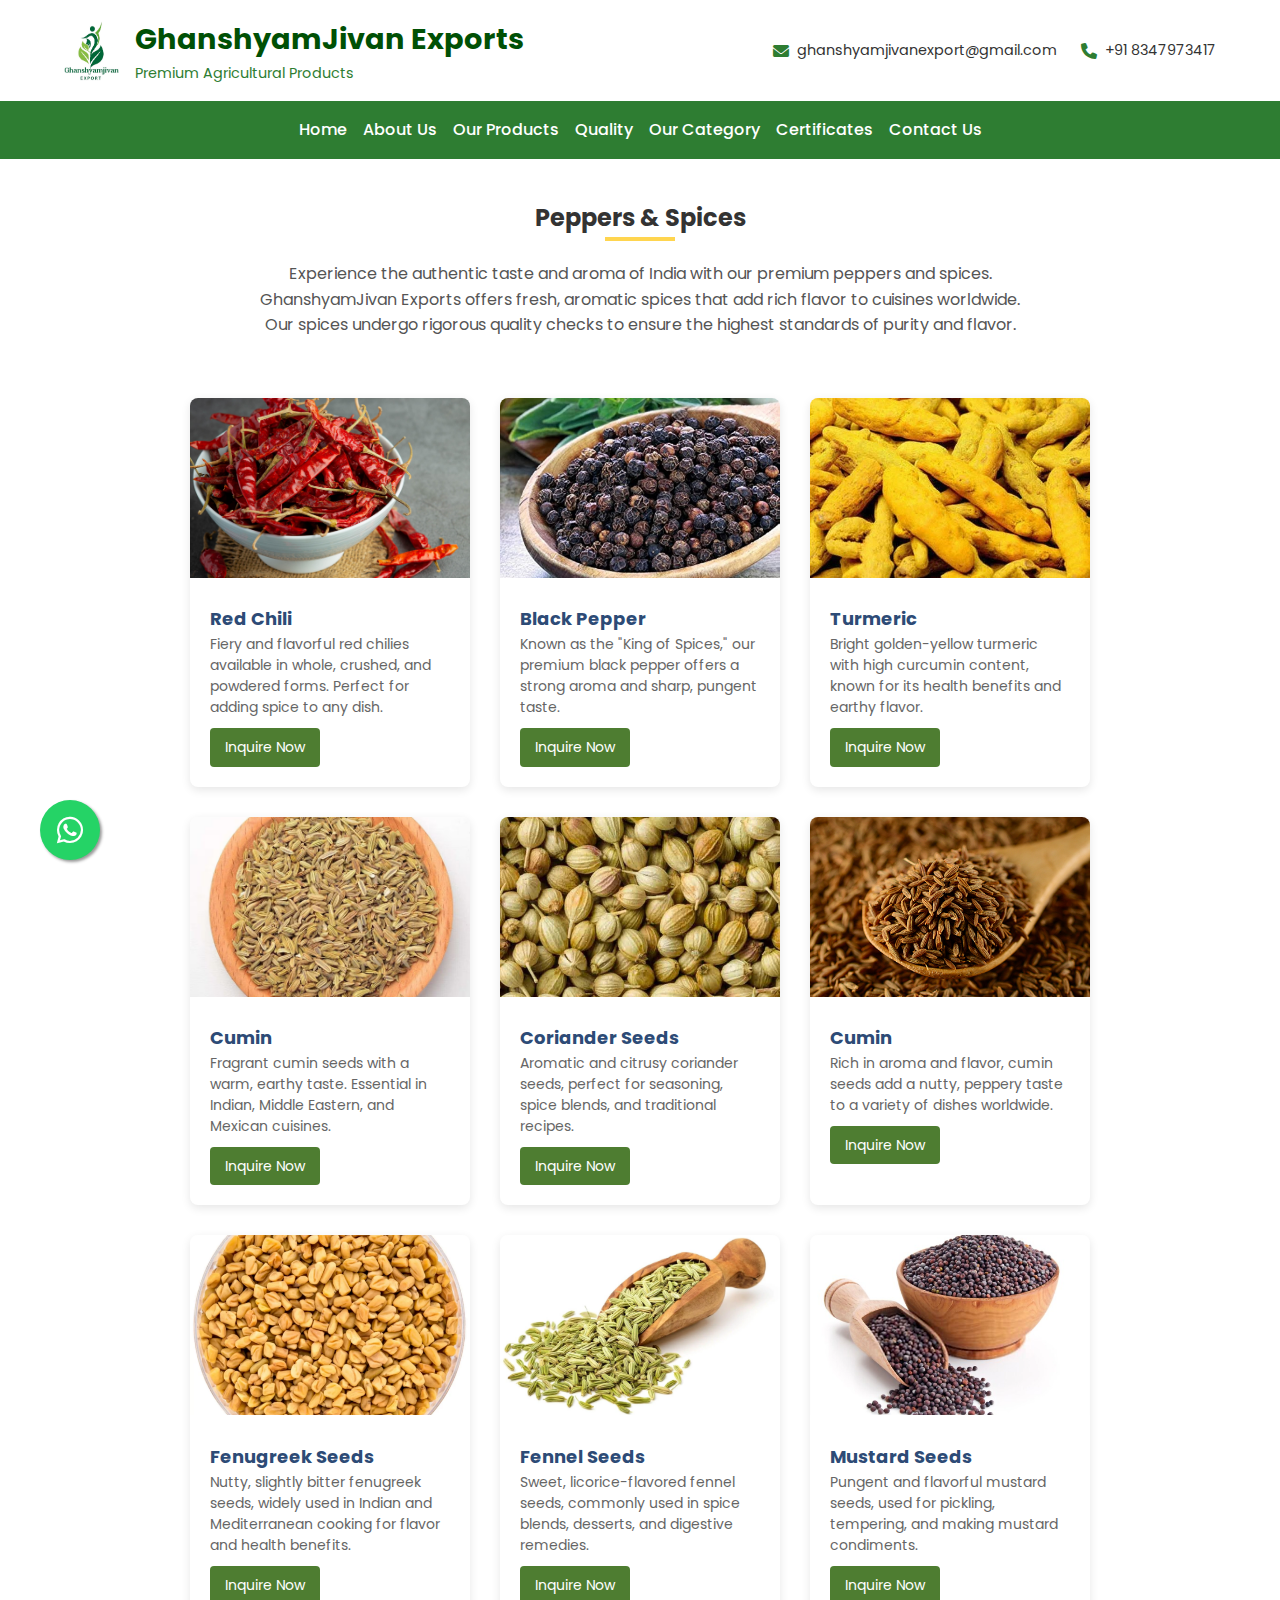
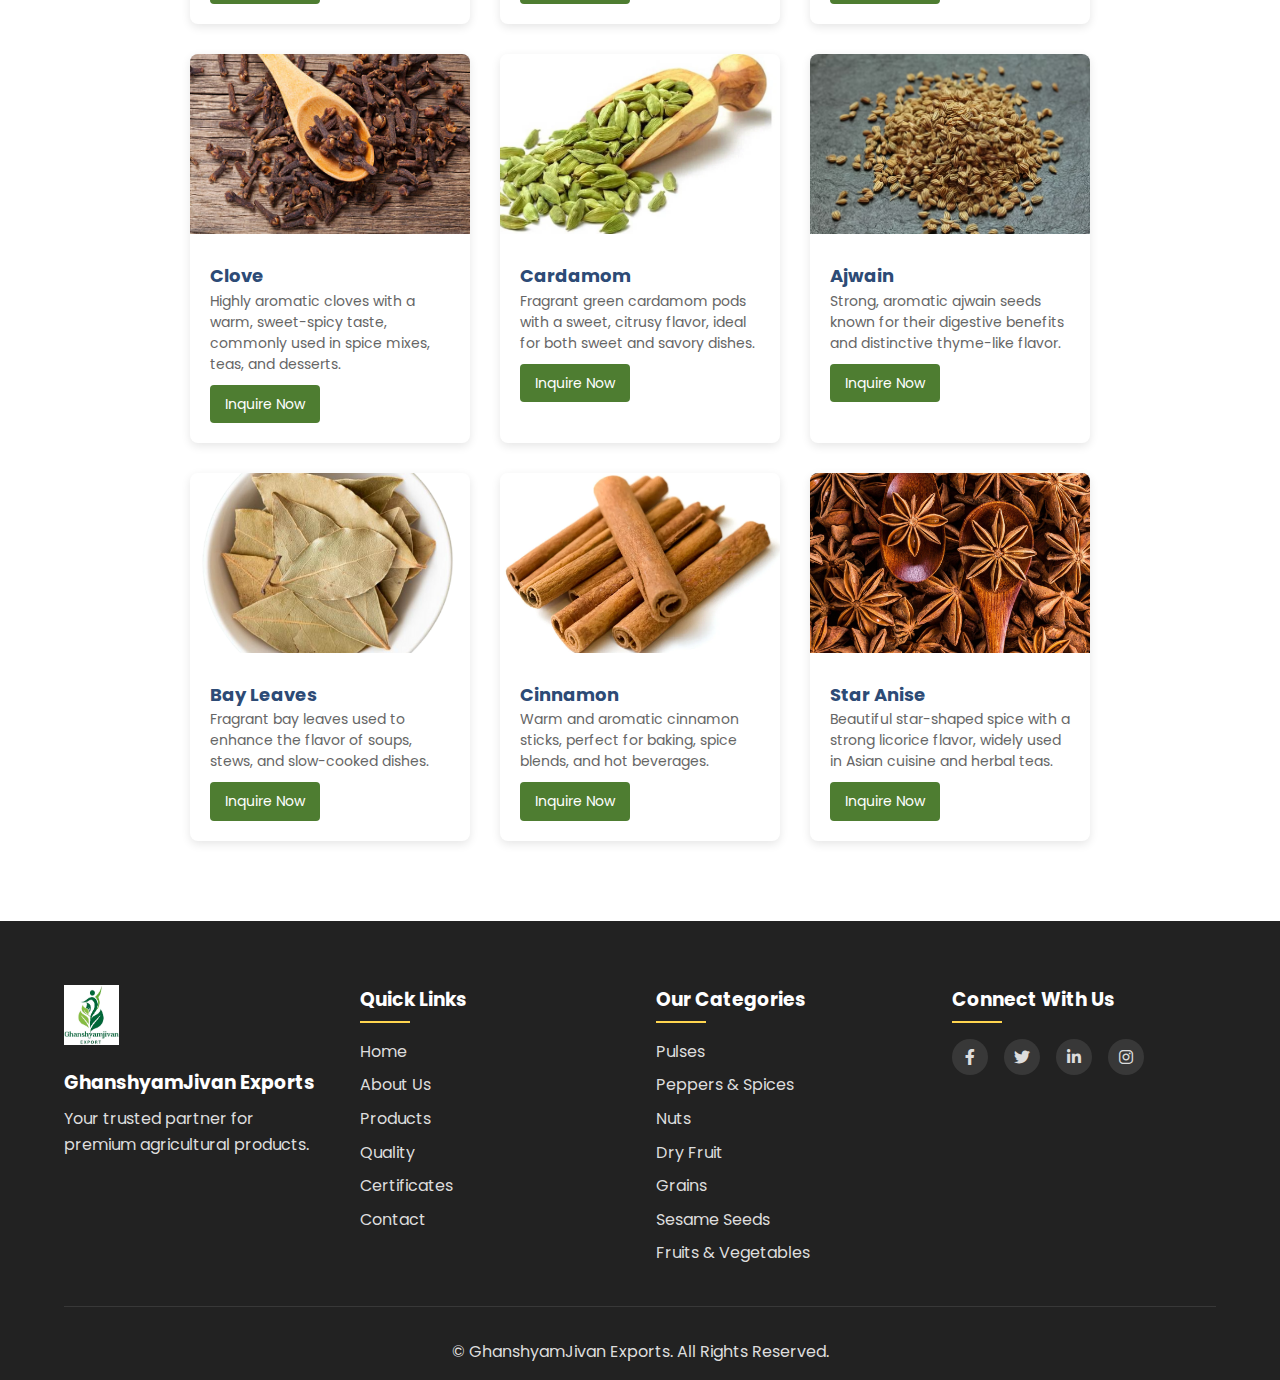
<file: spices.html>
<!DOCTYPE html>
<html lang="en">
<head>
    <meta charset="UTF-8">
    <meta name="viewport" content="width=device-width, initial-scale=1.0">
    <title>Peppers & Spices - GhanshyamJivan Exports</title>
    <link rel="stylesheet" href="style.css">
    <link rel="stylesheet" href="https://cdnjs.cloudflare.com/ajax/libs/font-awesome/6.0.0/css/all.min.css">
    <link href="https://fonts.googleapis.com/css2?family=Poppins:wght@300;400;500;600;700&display=swap" rel="stylesheet">
    <link rel="icon" type="image/png" href="uplogo.drawio.png">
    <style>
        /* Additional styles for category pages */
        .category-title {
            text-align: center;
            margin: 40px 0 20px;
        }
        
        .category-description {
            text-align: center;
            max-width: 800px;
            margin: 0 auto 40px;
            color: #555;
            line-height: 1.6;
            padding: 0 20px;
        }
        
        .products-display {
            display: flex;
            flex-wrap: wrap;
            justify-content: center;
            gap: 30px;
            padding: 20px;
            max-width: 1200px;
            margin: 0 auto 60px;
        }
        
        .product-item {
            width: 280px;
            border-radius: 8px;
            box-shadow: 0 3px 10px rgba(0,0,0,0.1);
            overflow: hidden;
            transition: transform 0.3s, box-shadow 0.3s;
        }
        
        .product-item:hover {
            transform: translateY(-5px);
            box-shadow: 0 5px 15px rgba(0,0,0,0.2);
        }
        
        .product-item img {
            width: 100%;
            height: 180px;
            object-fit: cover;
        }
        
        .product-details {
            padding: 20px;
        }
        
        .product-details h3 {
            margin-top: 0;
            color: #2d4b76;
            font-size: 18px;
        }
        
        .product-details p {
            color: #666;
            font-size: 14px;
            line-height: 1.5;
        }
        
        .inquire-btn {
            display: inline-block;
            padding: 8px 15px;
            background-color: #4e7d31;
            color: white;
            text-decoration: none;
            border-radius: 4px;
            font-size: 14px;
            margin-top: 10px;
            transition: background-color 0.3s;
        }
        
        .inquire-btn:hover {
            background-color: #386522;
        }
    </style>
</head>
<body>
    <!-- Header Section -->
    <header>
        <div class="container">
            <div class="logo-container">
                <img src="uplogo.drawio.png" alt="GhanshyamJivan Exports Logo" class="logo">
                <div class="company-name">
                    <h1>GhanshyamJivan Exports</h1>
                    <p class="tagline">Premium Agricultural Products</p>
                </div>
            </div>
            <div class="contact-info">
                <div class="info-item">
                    <i class="fas fa-envelope"></i>
                    <span>ghanshyamjivanexport@gmail.com</span>
                </div>
                <div class="info-item">
                    <i class="fas fa-phone"></i>
                    <span>+91 8347973417</span>
            
                </div>
            </div>
        </div>
    </header>
    
    <!-- Navigation -->
   <!-- Navigation -->
   <nav>
    <div class="container">
        <ul class="nav-links">
            <li><a href="index.html">Home</a></li>
            <li><a href="aboutus.html">About Us</a></li>
            <li><a href="index.html#products">Our Products</a></li>
            <li><a href="index.html#quality">Quality</a></li>
            <li><a href="index.html#gallery">Our Category</a></li>
            <li><a href="certificates.html">Certificates</a></li>
            <li><a href="index.html#contact">Contact Us</a></li>
        </ul>
        <div class="mobile-menu">
            <span class="menu-icon hamburger"><i class="fas fa-bars"></i></span>
            <span class="menu-icon close"><i class="fas fa-times"></i></span>
        </div>
    </div>
</nav>
    <!-- Category Title -->
    <div class="category-title">
        <h2>Peppers & Spices</h2>
        <div class="divider"></div>
    </div>
    
    <p class="category-description">
        Experience the authentic taste and aroma of India with our premium peppers and spices. GhanshyamJivan Exports offers fresh, aromatic spices that add rich flavor to cuisines worldwide. Our spices undergo rigorous quality checks to ensure the highest standards of purity and flavor.
    </p>
    <!-- Products Display (Non-scrollable cards) -->
<div class="products-display">
    <div class="product-item">
        <img src="redchilli.jpg" alt="Red Chili">
        <div class="product-details">
            <h3>Red Chili</h3>
            <p>Fiery and flavorful red chilies available in whole, crushed, and powdered forms. Perfect for adding spice to any dish.</p>
            <a href="index.html#contact" class="inquire-btn">Inquire Now</a>
        </div>
    </div>

    <div class="product-item">
        <img src="blackpepper.jpg" alt="Black Pepper">
        <div class="product-details">
            <h3>Black Pepper</h3>
            <p>Known as the "King of Spices," our premium black pepper offers a strong aroma and sharp, pungent taste.</p>
            <a href="index.html#contact" class="inquire-btn">Inquire Now</a>
        </div>
    </div>

    <div class="product-item">
        <img src="turmeric.jpg" alt="Turmeric">
        <div class="product-details">
            <h3>Turmeric</h3>
            <p>Bright golden-yellow turmeric with high curcumin content, known for its health benefits and earthy flavor.</p>
            <a href="index.html#contact" class="inquire-btn">Inquire Now</a>
        </div>
    </div>

    <div class="product-item">
        <img src="cumin.avif" alt="Cumin">
        <div class="product-details">
            <h3>Cumin</h3>
            <p>Fragrant cumin seeds with a warm, earthy taste. Essential in Indian, Middle Eastern, and Mexican cuisines.</p>
            <a href="index.html#contact" class="inquire-btn">Inquire Now</a>
        </div>
    </div>

    <div class="product-item">
        <img src="dhaniya.jpeg" alt="Coriander">
        <div class="product-details">
            <h3>Coriander Seeds</h3>
            <p>Aromatic and citrusy coriander seeds, perfect for seasoning, spice blends, and traditional recipes.</p>
            <a href="index.html#contact" class="inquire-btn">Inquire Now</a>
        </div>
    </div>

    <div class="product-item">
        <img src="jiru.jpg" alt="Cumin">
        <div class="product-details">
            <h3>Cumin</h3>
            <p>Rich in aroma and flavor, cumin seeds add a nutty, peppery taste to a variety of dishes worldwide.</p>
            <a href="index.html#contact" class="inquire-btn">Inquire Now</a>
        </div>
    </div>

    <div class="product-item">
        <img src="methi.webp" alt="Fenugreek">
        <div class="product-details">
            <h3>Fenugreek Seeds</h3>
            <p>Nutty, slightly bitter fenugreek seeds, widely used in Indian and Mediterranean cooking for flavor and health benefits.</p>
            <a href="index.html#contact" class="inquire-btn">Inquire Now</a>
        </div>
    </div>

    <div class="product-item">
        <img src="variyali.webp" alt="Fennel Seeds">
        <div class="product-details">
            <h3>Fennel Seeds</h3>
            <p>Sweet, licorice-flavored fennel seeds, commonly used in spice blends, desserts, and digestive remedies.</p>
            <a href="index.html#contact" class="inquire-btn">Inquire Now</a>
        </div>
    </div>

    <div class="product-item">
        <img src="rai.png" alt="Mustard Seeds">
        <div class="product-details">
            <h3>Mustard Seeds</h3>
            <p>Pungent and flavorful mustard seeds, used for pickling, tempering, and making mustard condiments.</p>
            <a href="index.html#contact" class="inquire-btn">Inquire Now</a>
        </div>
    </div>

    <div class="product-item">
        <img src="clove.jpg" alt="Clove">
        <div class="product-details">
            <h3>Clove</h3>
            <p>Highly aromatic cloves with a warm, sweet-spicy taste, commonly used in spice mixes, teas, and desserts.</p>
            <a href="index.html#contact" class="inquire-btn">Inquire Now</a>
        </div>
    </div>

    <div class="product-item">
        <img src="cardamom.webp" alt="Cardamom">
        <div class="product-details">
            <h3>Cardamom</h3>
            <p>Fragrant green cardamom pods with a sweet, citrusy flavor, ideal for both sweet and savory dishes.</p>
            <a href="index.html#contact" class="inquire-btn">Inquire Now</a>
        </div>
    </div>

    <div class="product-item">
        <img src="ajwain.avif" alt="Ajwain">
        <div class="product-details">
            <h3>Ajwain</h3>
            <p>Strong, aromatic ajwain seeds known for their digestive benefits and distinctive thyme-like flavor.</p>
            <a href="index.html#contact" class="inquire-btn">Inquire Now</a>
        </div>
    </div>

    <div class="product-item">
        <img src="bay.png" alt="Bay Leaves">
        <div class="product-details">
            <h3>Bay Leaves</h3>
            <p>Fragrant bay leaves used to enhance the flavor of soups, stews, and slow-cooked dishes.</p>
            <a href="index.html#contact" class="inquire-btn">Inquire Now</a>
        </div>
    </div>

    <div class="product-item">
        <img src="cinnamon.webp" alt="Cinnamon">
        <div class="product-details">
            <h3>Cinnamon</h3>
            <p>Warm and aromatic cinnamon sticks, perfect for baking, spice blends, and hot beverages.</p>
            <a href="index.html#contact" class="inquire-btn">Inquire Now</a>
        </div>
    </div>

    <div class="product-item">
        <img src="staranise.jpg" alt="Star Anise">
        <div class="product-details">
            <h3>Star Anise</h3>
            <p>Beautiful star-shaped spice with a strong licorice flavor, widely used in Asian cuisine and herbal teas.</p>
            <a href="index.html#contact" class="inquire-btn">Inquire Now</a>
        </div>
    </div>
</div>

    
    <!-- Footer -->
    <footer>
        <div class="container">
            <div class="footer-content">
                <div class="footer-logo">
                    <img src="uplogo.drawio.png" alt="GhanshyamJivan Exports Logo" class="logo">
                    <h3>GhanshyamJivan Exports</h3>
                    <p>Your trusted partner for premium agricultural products.</p>
                </div>
                <div class="footer-links">
                    <h3>Quick Links</h3>
                    <ul>
                        <li><a href="index.html">Home</a></li>
                        <li><a href="aboutus.html">About Us</a></li>
                        <li><a href="index.html#products">Products</a></li>
                        <li><a href="index.html#quality">Quality</a></li>
                        <li><a href="certificates.html">Certificates</a></li>
                        <li><a href="index.html#contact">Contact</a></li>
                    </ul>
                </div>
                <div class="footer-products">
                    <h3>Our Categories</h3>
                    <ul>
                        <li><a href="pulses.html">Pulses</a></li>
                        <li><a href="spices.html">Peppers & Spices</a></li>
                        <li><a href="nuts.html">Nuts</a></li>
                        <li><a href="dryfruit.html">Dry Fruit</a></li>
                        <li><a href="grains.html">Grains</a></li>
                        <li><a href="sesame.html">Sesame Seeds</a></li>
                        <li><a href="vegetables.html">Fruits & Vegetables</a></li>
                    </ul>
                </div>
                <div class="footer-social">
                    <h3>Connect With Us</h3>
                    <div class="social-icons">
                        <a href="#"><i class="fab fa-facebook-f"></i></a>
                        <a href="#"><i class="fab fa-twitter"></i></a>
                        <a href="#"><i class="fab fa-linkedin-in"></i></a>
                        <a href="#"><i class="fab fa-instagram"></i></a>
                    </div>
                </div>
            </div>
            <div class="footer-bottom">
                <p>&copy; GhanshyamJivan Exports. All Rights Reserved.</p>
            </div>
        </div>
    </footer>
   
    <!-- WhatsApp Float Button -->
    <a href="https://wa.me/+918347973417" class="whatsapp-float" target="_blank">
        <i class="fab fa-whatsapp"></i>
    </a>
    
    <script>

        // Add this to the end of your index.html script section
        document.addEventListener('DOMContentLoaded', function () {
    const mobileMenuBtn = document.querySelector('.mobile-menu');
    const navLinks = document.querySelector('.nav-links');

    // Toggle mobile menu
    mobileMenuBtn.addEventListener('click', function () {
        mobileMenuBtn.classList.toggle('active');
        navLinks.classList.toggle('show');
        
        // Remove any body class manipulation
    });

    // Close menu when a link is clicked
    const menuItems = document.querySelectorAll('.nav-links a');
    menuItems.forEach(item => {
        item.addEventListener('click', function () {
            mobileMenuBtn.classList.remove('active');
            navLinks.classList.remove('show');
        });
    });
});
        // Mobile menu functionality
        document.addEventListener('DOMContentLoaded', function() {
            const mobileMenu = document.querySelector('.mobile-menu');
            const navLinks = document.querySelector('.nav-links');
            
            mobileMenu.addEventListener('click', function() {
                navLinks.classList.toggle('active');
            });
        });
    </script>
</body>
</html>
</file>
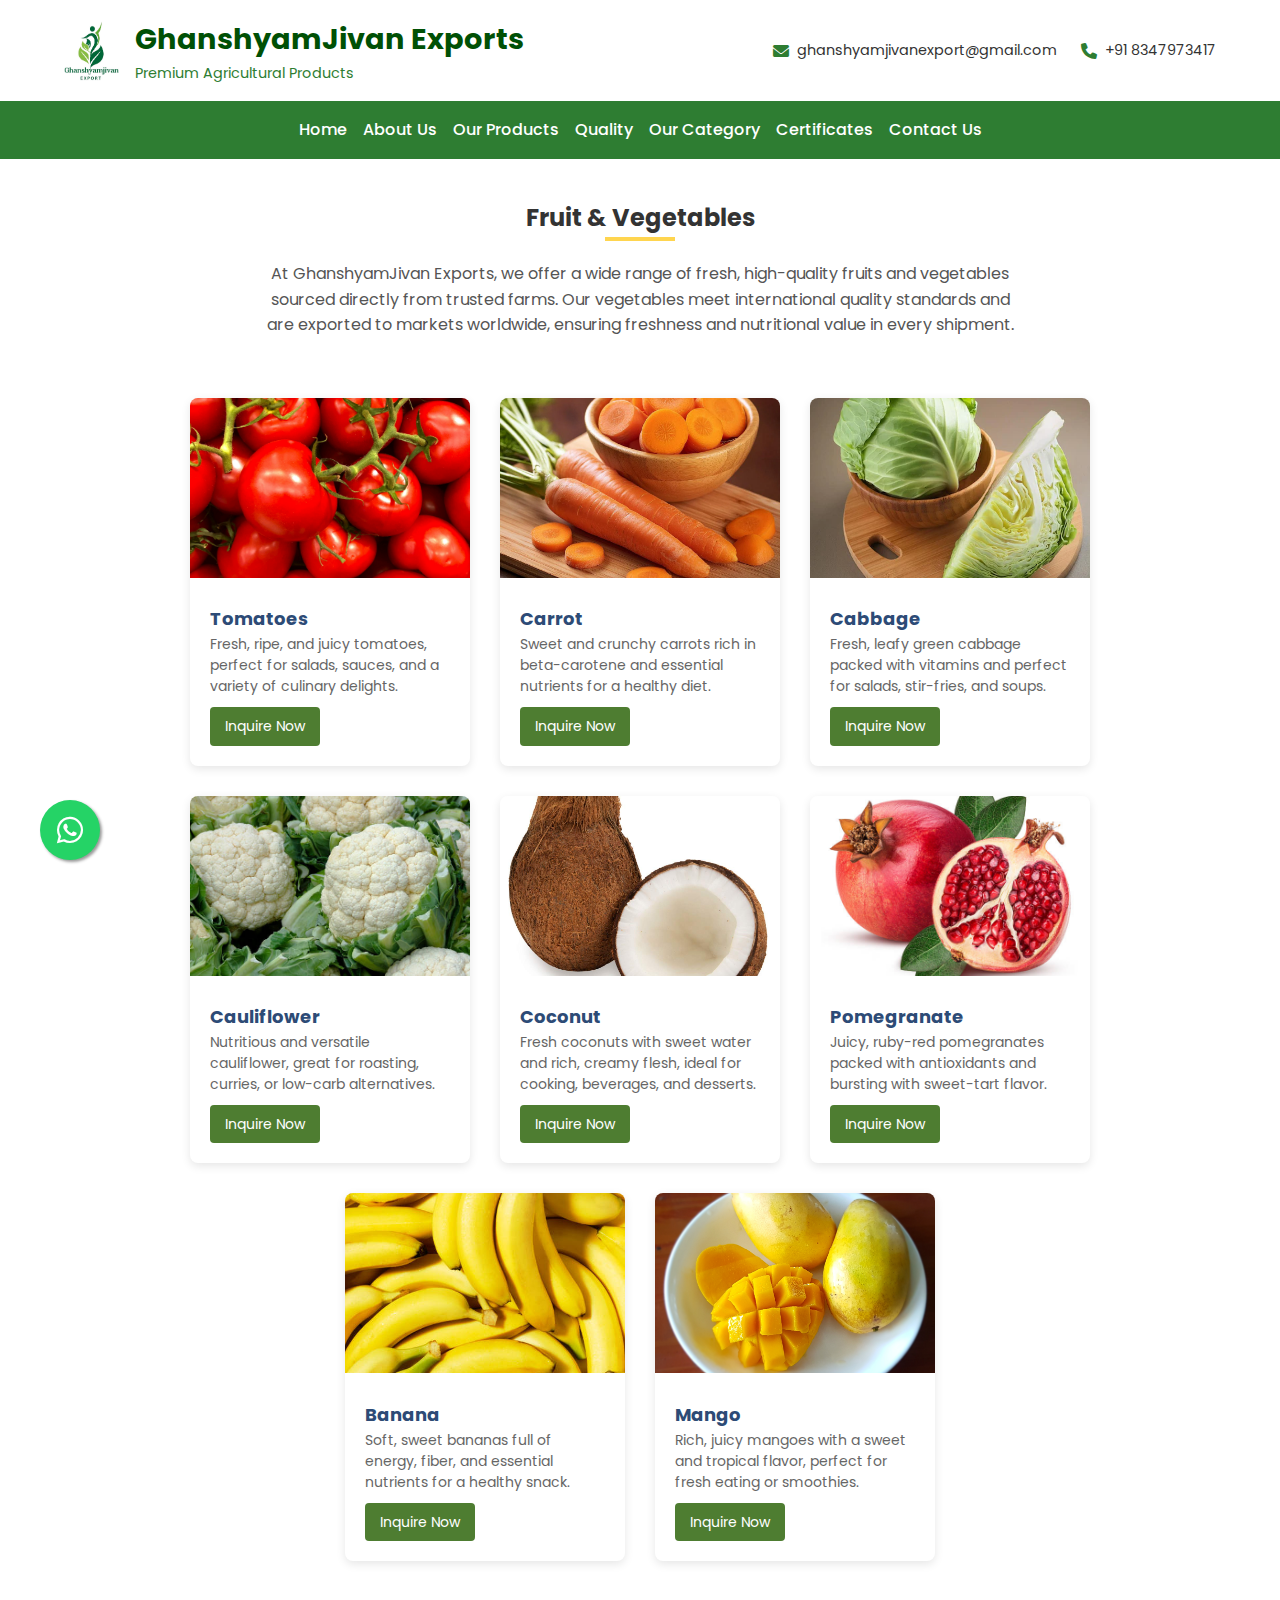
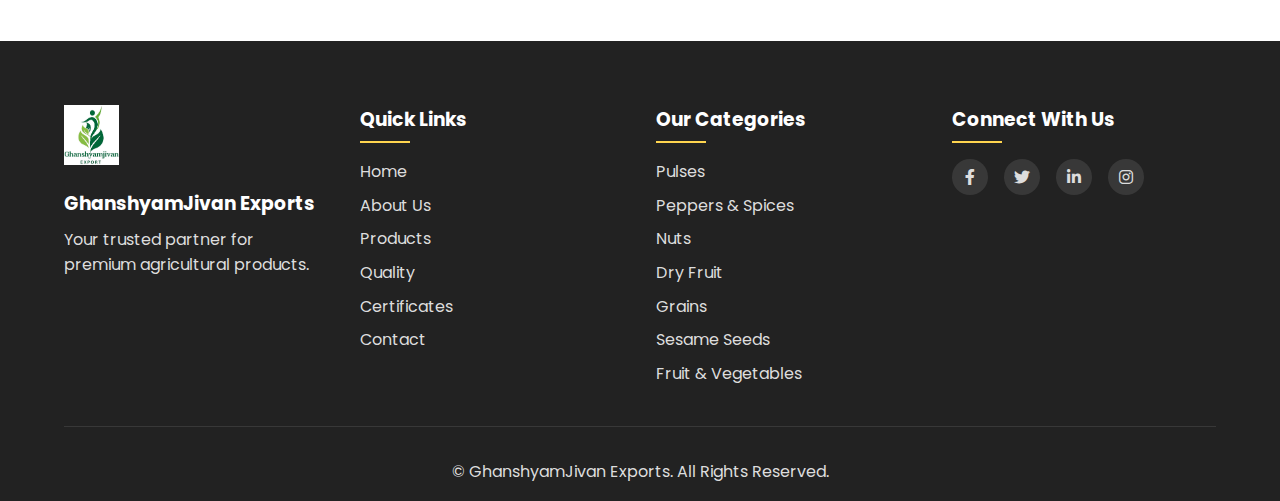
<file: vegetables.html>
<!DOCTYPE html>
<html lang="en">
<head>
    <meta charset="UTF-8">
    <meta name="viewport" content="width=device-width, initial-scale=1.0">
    <title>Fruit & Vegetables - GhanshyamJivan Exports</title>
    <link rel="stylesheet" href="style.css">
    <link rel="stylesheet" href="https://cdnjs.cloudflare.com/ajax/libs/font-awesome/6.0.0/css/all.min.css">
    <link href="https://fonts.googleapis.com/css2?family=Poppins:wght@300;400;500;600;700&display=swap" rel="stylesheet">
    <link rel="icon" type="image/png" href="uplogo.drawio.png">
    <style>
        /* Additional styles for category pages */
        .category-title {
            text-align: center;
            margin: 40px 0 20px;
        }
        
        .category-description {
            text-align: center;
            max-width: 800px;
            margin: 0 auto 40px;
            color: #555;
            line-height: 1.6;
            padding: 0 20px;
        }
        
        .products-display {
            display: flex;
            flex-wrap: wrap;
            justify-content: center;
            gap: 30px;
            padding: 20px;
            max-width: 1200px;
            margin: 0 auto 60px;
        }
        
        .product-item {
            width: 280px;
            border-radius: 8px;
            box-shadow: 0 3px 10px rgba(0,0,0,0.1);
            overflow: hidden;
            transition: transform 0.3s, box-shadow 0.3s;
        }
        
        .product-item:hover {
            transform: translateY(-5px);
            box-shadow: 0 5px 15px rgba(0,0,0,0.2);
        }
        
        .product-item img {
            width: 100%;
            height: 180px;
            object-fit: cover;
        }
        
        .product-details {
            padding: 20px;
        }
        
        .product-details h3 {
            margin-top: 0;
            color: #2d4b76;
            font-size: 18px;
        }
        
        .product-details p {
            color: #666;
            font-size: 14px;
            line-height: 1.5;
        }
        
        .inquire-btn {
            display: inline-block;
            padding: 8px 15px;
            background-color: #4e7d31;
            color: white;
            text-decoration: none;
            border-radius: 4px;
            font-size: 14px;
            margin-top: 10px;
            transition: background-color 0.3s;
        }
        
        .inquire-btn:hover {
            background-color: #386522;
        }
    </style>
</head>
<body>
    <!-- Header Section -->
    <header>
        <div class="container">
            <div class="logo-container">
                <img src="uplogo.drawio.png" alt="GhanshyamJivan Exports Logo" class="logo">
                <div class="company-name">
                    <h1>GhanshyamJivan Exports</h1>
                    <p class="tagline">Premium Agricultural Products</p>
                </div>
            </div>
            <div class="contact-info">
                <div class="info-item">
                    <i class="fas fa-envelope"></i>
                    <span>ghanshyamjivanexport@gmail.com</span>
                </div>
                <div class="info-item">
                    <i class="fas fa-phone"></i>
                    <span>+91 8347973417</span>
                    
                </div>
            </div>
        </div>
    </header>
    
    <!-- Navigation -->
    <nav>
        <div class="container">
            <ul class="nav-links">
                <li><a href="index.html">Home</a></li>
                <li><a href="aboutus.html">About Us</a></li>
                <li><a href="index.html#products">Our Products</a></li>
                <li><a href="index.html#quality">Quality</a></li>
                <li><a href="index.html#gallery">Our Category</a></li>
                <li><a href="certificates.html">Certificates</a></li>
                <li><a href="index.html#contact">Contact Us</a></li>
            </ul>
            <div class="mobile-menu">
                <span class="menu-icon hamburger"><i class="fas fa-bars"></i></span>
                <span class="menu-icon close"><i class="fas fa-times"></i></span>
            </div>
        </div>
    </nav>

    <!-- Category Title -->
    <div class="category-title">
        <h2>Fruit & Vegetables</h2>
        <div class="divider"></div>
    </div>
    
    <p class="category-description">
        At GhanshyamJivan Exports, we offer a wide range of fresh, high-quality fruits and  vegetables sourced directly from trusted farms. Our vegetables meet international quality standards and are exported to markets worldwide, ensuring freshness and nutritional value in every shipment.
    </p>
    <!-- Products Display (Non-scrollable cards) -->
<div class="products-display">
      
    <div class="product-item">
        <img src="tomato.jpg" alt="Tomatoes">
        <div class="product-details">
            <h3>Tomatoes</h3>
            <p>Fresh, ripe, and juicy tomatoes, perfect for salads, sauces, and a variety of culinary delights.</p>
            <a href="index.html#contact" class="inquire-btn">Inquire Now</a>
        </div>
    </div>
    
    <div class="product-item">
        <img src="carrot.webp" alt="Carrot">
        <div class="product-details">
            <h3>Carrot</h3>
            <p>Sweet and crunchy carrots rich in beta-carotene and essential nutrients for a healthy diet.</p>
            <a href="index.html#contact" class="inquire-btn">Inquire Now</a>
        </div>
    </div>

     
    <div class="product-item">
        <img src="cabbage.webp" alt="Cabbage">
        <div class="product-details">
            <h3>Cabbage</h3>
            <p>Fresh, leafy green cabbage packed with vitamins and perfect for salads, stir-fries, and soups.</p>
            <a href="index.html#contact" class="inquire-btn">Inquire Now</a>
        </div>
    </div>

    <div class="product-item">
        <img src="cauliflower.jpg" alt="Cauliflower">
        <div class="product-details">
            <h3>Cauliflower</h3>
            <p>Nutritious and versatile cauliflower, great for roasting, curries, or low-carb alternatives.</p>
            <a href="index.html#contact" class="inquire-btn">Inquire Now</a>
        </div>
    </div>

    <div class="product-item">
        <img src="coconut.jpg" alt="Coconut">
        <div class="product-details">
            <h3>Coconut</h3>
            <p>Fresh coconuts with sweet water and rich, creamy flesh, ideal for cooking, beverages, and desserts.</p>
            <a href="index.html#contact" class="inquire-btn">Inquire Now</a>
        </div>
    </div>

    <div class="product-item">
        <img src="prome.jpg" alt="Pomegranate">
        <div class="product-details">
            <h3>Pomegranate</h3>
            <p>Juicy, ruby-red pomegranates packed with antioxidants and bursting with sweet-tart flavor.</p>
            <a href="index.html#contact" class="inquire-btn">Inquire Now</a>
        </div>
    </div>

    <div class="product-item">
        <img src="banana.jpg" alt="Banana">
        <div class="product-details">
            <h3>Banana</h3>
            <p>Soft, sweet bananas full of energy, fiber, and essential nutrients for a healthy snack.</p>
            <a href="index.html#contact" class="inquire-btn">Inquire Now</a>
        </div>
    </div>

    <div class="product-item">
        <img src="mango.jpg" alt="Mango">
        <div class="product-details">
            <h3>Mango</h3>
            <p>Rich, juicy mangoes with a sweet and tropical flavor, perfect for fresh eating or smoothies.</p>
            <a href="index.html#contact" class="inquire-btn">Inquire Now</a>
        </div>
    </div>
   
</div>

    
    <!-- Footer -->
    <footer>
        <div class="container">
            <div class="footer-content">
                <div class="footer-logo">
                    <img src="uplogo.drawio.png" alt="GhanshyamJivan Exports Logo" class="logo">
                    <h3>GhanshyamJivan Exports</h3>
                    <p>Your trusted partner for premium agricultural products.</p>
                </div>
                <div class="footer-links">
                    <h3>Quick Links</h3>
                    <ul>
                        <li><a href="index.html">Home</a></li>
                        <li><a href="aboutus.html">About Us</a></li>
                        <li><a href="index.html#products">Products</a></li>
                        <li><a href="index.html#quality">Quality</a></li>
                        <li><a href="certificates.html">Certificates</a></li>
                        <li><a href="index.html#contact">Contact</a></li>
                    </ul>
                </div>
                <div class="footer-products">
                    <h3>Our Categories</h3>
                    <ul>
                        <li><a href="pulses.html">Pulses</a></li>
                        <li><a href="spices.html">Peppers & Spices</a></li>
                        <li><a href="nuts.html">Nuts</a></li>
                        <li><a href="dryfruit.html">Dry Fruit</a></li>
                        <li><a href="grains.html">Grains</a></li>
                        <li><a href="sesame.html">Sesame Seeds</a></li>
                        <li><a href="vegetables.html">Fruit & Vegetables</a></li>
                    </ul>
                </div>
                <div class="footer-social">
                    <h3>Connect With Us</h3>
                    <div class="social-icons">
                        <a href="#"><i class="fab fa-facebook-f"></i></a>
                        <a href="#"><i class="fab fa-twitter"></i></a>
                        <a href="#"><i class="fab fa-linkedin-in"></i></a>
                        <a href="#"><i class="fab fa-instagram"></i></a>
                    </div>
                </div>
            </div>
            <div class="footer-bottom">
                <p>&copy; GhanshyamJivan Exports. All Rights Reserved.</p>
            </div>
        </div>
    </footer>
   
    <!-- WhatsApp Float Button -->
    <a href="https://wa.me/+918347973417" class="whatsapp-float" target="_blank">
        <i class="fab fa-whatsapp"></i>
    </a>
    
    <script>

        // Add this to the end of your index.html script section
        document.addEventListener('DOMContentLoaded', function () {
    const mobileMenuBtn = document.querySelector('.mobile-menu');
    const navLinks = document.querySelector('.nav-links');

    // Toggle mobile menu
    mobileMenuBtn.addEventListener('click', function () {
        mobileMenuBtn.classList.toggle('active');
        navLinks.classList.toggle('show');
        
        // Remove any body class manipulation
    });

    // Close menu when a link is clicked
    const menuItems = document.querySelectorAll('.nav-links a');
    menuItems.forEach(item => {
        item.addEventListener('click', function () {
            mobileMenuBtn.classList.remove('active');
            navLinks.classList.remove('show');
        });
    });
});

        // Mobile menu functionality
        document.addEventListener('DOMContentLoaded', function() {
            const mobileMenu = document.querySelector('.mobile-menu');
            const navLinks = document.querySelector('.nav-links');
            
            mobileMenu.addEventListener('click', function() {
                navLinks.classList.toggle('active');
            });
        });
    </script>
</body>
</html>
</file>
<file: style.css>
/* Global Styles */
:root {
    --primary-color: #2e7d32;
    --primary-light: #60ad5e;
    --primary-dark: #005005;
    --secondary-color: #ffd54f;
    --secondary-light: #ffff81;
    --secondary-dark: #c8a415;
    --text-dark: #333333;
    --text-light: #ffffff;
    --bg-light: #f9f9f9;
    --bg-dark: #f0f0f0;
}

* {
    margin: 0;
    padding: 0;
    box-sizing: border-box;
}

body {
    font-family: 'Poppins', sans-serif;
    line-height: 1.6;
    color: var(--text-dark);
}

.container {
    width: 90%;
    max-width: 1200px;
    margin: 0 auto;
}

a {
    text-decoration: none;
    color: inherit;
}

ul {
    list-style: none;
}

img {
    max-width: 100%;
    height: auto;
}

.section-header {
    text-align: center;
    margin-bottom: 2.5rem;
}

.section-header h2 {
    font-size: 2.2rem;
    color: var(--primary-dark);
    margin-bottom: 0.5rem;
}

.divider {
    height: 4px;
    width: 70px;
    background-color: var(--secondary-color);
    margin: 0 auto;
}

/* Header Styles */
header {
    background-color: white;
    padding: 1rem 0;
    box-shadow: 0 2px 5px rgba(0, 0, 0, 0.1);
}

header .container {
    display: flex;
    justify-content: space-between;
    align-items: center;
}

.logo-container {
    display: flex;
    align-items: center;
    gap: 1rem;
}

.logo {
    max-height: 60px;
}

.company-name h1 {
    font-size: 1.8rem;
    color: var(--primary-dark);
    margin: 0;
}

.tagline {
    font-size: 0.9rem;
    color: var(--primary-color);
}

.contact-info {
    display: flex;
    gap: 1.5rem;
}

.info-item {
    display: flex;
    align-items: center;
    gap: 0.5rem;
}

.info-item i {
    color: var(--primary-color);
}

/* Navigation Styles */
nav {
    background-color: var(--primary-color);
    padding: 1rem 0;
    position: relative;
    z-index: 1000;
}

nav .container {
    display: flex;
    justify-content: center;
    align-items: center;
    position: relative;
}

.nav-links {
    display: flex;
    justify-content: center;
    gap: 1rem;
    transition: all 0.3s ease;
}

.nav-links a {
    color: var(--text-light);
    font-weight: 500;
    transition: color 0.3s;
    padding: 0.9rem 0;
    position: relative;
}

.nav-links a:hover,
.nav-links a.active {
    color: var(--secondary-color);
}

.nav-links a::after {
    content: '';
    position: absolute;
    width: 0;
    height: 1px;
    bottom: 0;
    left: 0;
    background-color: var(--secondary-color);
    transition: width 0.3s;
}

.nav-links a:hover::after,
.nav-links a.active::after {
    width: 100%;
}
.mobile-menu {
    display: none; /* Hidden by default for all screens */
    color: var(--text-light);
    cursor: pointer;
    position: absolute;
    right: 20px; /* Position from left */
    top: 50%; /* Center vertically in the nav bar */
    transform: translateY(-50%); /* Perfect vertical centering */
    z-index: 1001;
    background-color: var(--primary-dark);
    border-radius: 50%;
    width: 40px;
    height: 40px;
    justify-content: center;
    align-items: center;
    box-shadow: 0 2px 5px rgba(0, 0, 0, 0.2);
    transition: all 0.3s ease;
}

.whatsapp-float {
    z-index: 1100; /* Higher z-index than the dropdown menu */
}


.mobile-menu:hover {
    background-color: var(--primary-light);
}

.menu-icon {
    display: flex;
    justify-content: center;
    align-items: center;
    width: 100%;
    height: 100%;
    transition: all 0.3s ease;
}

.menu-icon.hamburger {
    display: flex;
}

.menu-icon.close {
    display: none;
}

.mobile-menu.active .menu-icon.hamburger {
    display: none;
}

.mobile-menu.active .menu-icon.close {
    display: flex;
}

/* Hero section positioning */
.hero {
    position: relative;
    z-index: 1;
}
/* Mobile Navigation Styles */
/* Mobile Navigation Styles */
@media (max-width: 768px) {
    /* Mobile menu button styles */
    .mobile-menu {
        display: flex;
        position: absolute;
        right: 20px;
        top: 1.4%;
        transform: translateY(-50%);
        z-index: 1001;
        background-color: var(--primary-dark);
        border-radius: 50%;
        width: 40px;
        height: 40px;
        justify-content: center;
        align-items: center;
        box-shadow: 0 2px 5px rgba(0, 0, 0, 0.2);
        transition: all 0.3s ease;
    }

    /* Menu icon styles */
    .menu-icon {
        display: flex;
        justify-content: center;
        align-items: center;
        width: 100%;
        height: 100%;
        font-size: 1.2rem;
        color: white;
    }

    .menu-icon.close {
        display: none;
    }

    .mobile-menu.active .menu-icon.hamburger {
        display: none;
    }
    .mobile-menu.active .menu-icon.close {
        display: flex;
    }

    /* Nav links styles */
    .nav-links {
        position: relative;
        display: flex;
        flex-direction: column;
        background-color: var(--primary-color);
        width: 100%;
        max-height: 0;
        overflow: hidden;
        transition: max-height 0.5s ease;
    }

    .nav-links.show {
        max-height: 100vh; /* Allow the menu to grow as needed */
        overflow-y: auto; /* Enable scrolling if menu is too tall */
    }

    .nav-links li {
        width: 100%;
        text-align: center;
    }

    .nav-links a {
        display: block;
        padding: 0.8rem 1rem;
        color: white;
    }

    /* Remove the body overflow restriction */
    /* body.menu-open {
        overflow: hidden;
    } */
}
/* Hero Section */
.hero {
    background-image: linear-gradient(rgba(0, 0, 0, 0.6), rgba(0, 0, 0, 0.6)), url('/api/placeholder/1920/700');
    background-size: cover;
    background-position: center;
    height: 70vh;
    display: flex;
    align-items: center;
    justify-content: center;
    text-align: center;
    color: var(--text-light);
    padding: 2rem;
}

.hero-content {
    max-width: 800px;
}

.hero h2 {
    font-size: 3rem;
    margin-bottom: 1rem;
    text-shadow: 2px 2px 4px rgba(0, 0, 0, 0.5);
}

.hero p {
    font-size: 1.2rem;
    margin-bottom: 2rem;
}

.cta-button {
    display: inline-block;
    padding: 0.8rem 2rem;
    background-color: var(--secondary-color);
    color: var(--primary-dark);
    font-weight: 600;
    border-radius: 4px;
    transition: all 0.3s;
    text-transform: uppercase;
    letter-spacing: 1px;
}

.cta-button:hover {
    background-color: var(--secondary-dark);
    transform: translateY(-3px);
    box-shadow: 0 4px 8px rgba(0, 0, 0, 0.2);
}

/* About Section */
.about {
    padding: 5rem 0;
    background-color: var(--bg-light);
}

.about-content {
    display: grid;
    grid-template-columns: 1fr 1fr;
    gap: 3rem;
    align-items: center;
}

.about-text p {
    margin-bottom: 1.5rem;
}

.about-features {
    display: grid;
    grid-template-columns: repeat(2, 1fr);
    gap: 1.5rem;
    margin-top: 2rem;
}

.feature {
    text-align: center;
    padding: 1.5rem;
    border-radius: 8px;
    background-color: white;
    box-shadow: 0 4px 6px rgba(0, 0, 0, 0.1);
    transition: transform 0.3s;
}

.feature:hover {
    transform: translateY(-5px);
}

.feature i {
    font-size: 2rem;
    color: var(--primary-color);
    margin-bottom: 1rem;
}

.feature h3 {
    font-size: 1.1rem;
}

.about-image img {
    border-radius: 8px;
    box-shadow: 0 10px 15px rgba(0, 0, 0, 0.1);
}

/* Products Section */
.products {
    padding: 5rem 0;
}

.products-grid {
    display: grid;
    grid-template-columns: repeat(auto-fit, minmax(280px, 1fr));
    gap: 2rem;
}

.product-card {
    background-color: white;
    border-radius: 8px;
    overflow: hidden;
    box-shadow: 0 5px 15px rgba(0, 0, 0, 0.1);
    transition: transform 0.3s;
}

.product-card:hover {
    transform: translateY(-10px);
}

.product-image {
    height: 200px;
    overflow: hidden;
}

.product-image img {
    width: 100%;
    height: 100%;
    object-fit: cover;
    transition: transform 0.5s;
}

.product-card:hover .product-image img {
    transform: scale(1.1);
}

.product-info {
    padding: 1.5rem;
}

.product-info h3 {
    font-size: 1.3rem;
    margin-bottom: 0.5rem;
    color: var(--primary-dark);
}

.product-info p {
    font-size: 13px; /* Reduced font size from default */
    line-height: 1.4;
    color: #666;
    margin-bottom: 15px;
}

.product-cta {
    display: inline-block;
    padding: 0.5rem 1rem;
    background-color: var(--primary-color);
    color: white;
    border-radius: 4px;
    font-weight: 500;
    transition: background-color 0.3s;
}

.product-cta:hover {
    background-color: var(--primary-dark);
}

/* Quality Section */
.quality {
    padding: 5rem 0;
    background-color: var(--bg-light);
}

.quality-content {
    display: grid;
    grid-template-columns: 1fr 1fr;
    gap: 3rem;
    align-items: center;
}

.quality-image img {
    border-radius: 8px;
    box-shadow: 0 10px 15px rgba(0, 0, 0, 0.1);
}

.quality-text p {
    margin-bottom: 1.5rem;
}

.quality-list li {
    margin-bottom: 0.8rem;
    display: flex;
    align-items: flex-start;
    gap: 0.5rem;
}

.quality-list i {
    color: var(--primary-color);
    margin-top: 0.3rem;
}

/* Gallery Section */
.gallery {
    padding: 5rem 0;
}

.gallery-grid {
    display: grid;
    grid-template-columns: repeat(auto-fill, minmax(250px, 1fr));
    gap: 1.5rem;
}

.gallery-item {
    overflow: hidden;
    border-radius: 8px;
    box-shadow: 0 5px 10px rgba(0, 0, 0, 0.1);
    height: 250px;
}

.gallery-item img {
    width: 100%;
    height: 100%;
    object-fit: cover;
    transition: transform 0.5s;
}

.gallery-item:hover img {
    transform: scale(1.1);
}

/* Contact Section */
.contact {
    padding: 5rem 0;
    background-color: var(--bg-light);
}

.contact-content {
    display: grid;
    grid-template-columns: 1fr 1fr;
    gap: 3rem;
}

.contact-info-container {
    display: grid;
    grid-template-columns: repeat(auto-fit, minmax(220px, 1fr));
    gap: 1.5rem;
}

.contact-info-card {
    background-color: white;
    padding: 1.5rem;
    text-align: center;
    border-radius: 8px;
    box-shadow: 0 5px 15px rgba(0, 0, 0, 0.05);
}

.contact-info-card i {
    font-size: 2rem;
    color: var(--primary-color);
    margin-bottom: 1rem;
}

.contact-info-card h3 {
    margin-bottom: 0.5rem;
    color: var(--primary-dark);
}

.contact-form-container {
    background-color: white;
    padding: 2rem;
    border-radius: 8px;
    box-shadow: 0 5px 15px rgba(0, 0, 0, 0.05);
}
/* Contact Section Email Font Size */
.contact-info-card:nth-child(2) p {
    font-size: 0.87rem; /* Smaller font size specifically for email in contact section */
}

header .info-item span {
    font-size: 0.9rem; /* Smaller font size for email and phone in header */
}
.form-group {
    margin-bottom: 1rem;
}

.form-group input,
.form-group textarea {
    width: 100%;
    padding: 0.8rem;
    border: 1px solid #ddd;
    border-radius: 4px;
    font-family: inherit;
    box-sizing: border-box; /* Ensures padding doesn't affect width */
}

.form-group textarea {
    resize: none; /* Disables resizing */
    min-height: 120px; /* Sets a minimum height for textarea */
}

.form-group input:focus,
.form-group textarea:focus {
    outline: none;
    border-color: var(--primary-color);
}

.submit-button {
    display: inline-block;
    padding: 0.8rem 2rem;
    background-color: var(--primary-color);
    color: white;
    font-weight: 600;
    border: none;
    border-radius: 4px;
    cursor: pointer;
    transition: background-color 0.3s;
}

.submit-button:hover {
    background-color: var(--primary-dark);
}

/* Footer */
footer {
    background-color: #222;
    color: #ddd;
    padding: 4rem 0 1rem;
}

.footer-content {
    display: grid;
    grid-template-columns: repeat(auto-fit, minmax(200px, 1fr));
    gap: 2rem;
    margin-bottom: 2rem;
}

.footer-logo h3 {
    margin: 1rem 0 0.5rem;
    color: white;
}

.footer-links h3,
.footer-products h3,
.footer-social h3 {
    color: white;
    margin-bottom: 1rem;
    position: relative;
    padding-bottom: 0.5rem;
}

.footer-links h3::after,
.footer-products h3::after,
.footer-social h3::after {
    content: '';
    position: absolute;
    left: 0;
    bottom: 0;
    height: 2px;
    width: 50px;
    background-color: var(--secondary-color);
}

.footer-links ul li,
.footer-products ul li {
    margin-bottom: 0.5rem;
}

.footer-links a,
.footer-products a {
    transition: color 0.3s;
}

.footer-links a:hover,
.footer-products a:hover {
    color: var(--secondary-color);
}

.social-icons {
    display: flex;
    gap: 1rem;
}

.social-icons a {
    display: inline-flex;
    align-items: center;
    justify-content: center;
    width: 36px;
    height: 36px;
    background-color: rgba(255, 255, 255, 0.1);
    border-radius: 50%;
    transition: all 0.3s;
}

.social-icons a:hover {
    background-color: var(--primary-color);
    transform: translateY(-3px);
}

.footer-bottom {
    text-align: center;
    padding-top: 2rem;
    border-top: 1px solid rgba(255, 255, 255, 0.1);
}

/* Responsive Styles */
@media (max-width: 992px) {
    .about-content,
    .quality-content,
    .contact-content {
        grid-template-columns: 1fr;
    }
    
    .quality-image {
        order: -1;
    }
    
    .hero h2 {
        font-size: 2.5rem;
    }
}

@media (max-width: 768px) {
    header .container {
        flex-direction: column;
        gap: 1rem;
    }
    
    .nav-links {
        display: none;
        flex-direction: column;
        gap: 0;
    }
    
    .nav-links.show {
        display: flex;
    }
    
    .nav-links li {
        width: 100%;
        text-align: center;
    }
    
    .nav-links a {
        display: block;
        padding: 0.8rem 0;
    }
    
    .mobile-menu {
        display: block;
    }
    
    .hero {
        height: 60vh;
    }
    
    .hero h2 {
        font-size: 2rem;
    }
    
    .about-features {
        grid-template-columns: 1fr;
    }
    
    .contact-info-container {
        grid-template-columns: 1fr;
    }
}

@media (max-width: 576px) {
    .logo-container {
        flex-direction: column;
        text-align: center;
    }
    
    .contact-info {
        flex-direction: column;
        align-items: center;
        gap: 0.5rem;
    }
    
    .hero {
        height: 50vh;
    }
    
    .hero h2 {
        font-size: 1.8rem;
    }
    
    .hero p {
        font-size: 1rem;
    }
    
    .section-header h2 {
        font-size: 1.8rem;
    }
}

/* About Section Enhancements */
.about {
    padding: 5rem 0;
    background-color: var(--bg-light);
}

/* Main About Content Styling */
.about-content {
    display: grid;
    grid-template-columns: 1fr 1fr;
    gap: 3rem;
    align-items: center;
    margin-bottom: 4rem;
}

.about-text p {
    text-align: justify;
    line-height: 1.8;
    margin-bottom: 1.5rem;
    color: #555;
}

.about-paragraph {
    text-align: justify;
}

.about-image {
    position: relative;
    overflow: hidden;
    border-radius: 8px;
    box-shadow: 0 10px 20px rgba(0, 0, 0, 0.1);
}

.about-image img {
    width: 100%;
    height: auto;
    display: block;
    transition: transform 0.5s ease;
}

.about-image:hover img {
    transform: scale(1.05);
}

/* Features Grid Styling */
.about-features {
    display: grid;
    grid-template-columns: repeat(2, 1fr);
    gap: 1.5rem;
    margin-top: 2.5rem;
}

.feature {
    text-align: center;
    padding: 1.8rem 1.5rem;
    border-radius: 8px;
    background-color: white;
    box-shadow: 0 5px 15px rgba(0, 0, 0, 0.05);
    transition: all 0.3s ease;
}

.feature:hover {
    transform: translateY(-8px);
    box-shadow: 0 8px 20px rgba(0, 0, 0, 0.1);
}

.feature i {
    font-size: 2.2rem;
    color: var(--primary-color);
    margin-bottom: 1rem;
}

.feature h3 {
    font-size: 1.2rem;
    color: var(--primary-dark);
}

/* Our Story Section Styling */
.our-story {
    padding-top: 2rem;
}

.section-subheader {
    text-align: center;
    margin-bottom: 2.5rem;
}

.section-subheader h2 {
    font-size: 2rem;
    color: var(--primary-dark);
    margin-bottom: 0.5rem;
}

.story-content {
    max-width: 900px;
    margin: 0 auto;
    padding: 0 1rem;
}

.story-paragraph {
    text-align: justify;
    line-height: 1.8;
    margin-bottom: 1.5rem;
    color: #555;
    font-size: 1.05rem;
}

.mission-block, .vision-block {
    margin-top: 2.5rem;
    padding: 2rem;
    background-color: white;
    border-radius: 8px;
    box-shadow: 0 5px 15px rgba(0, 0, 0, 0.05);
}

.mission-block h3, .vision-block h3 {
    color: var(--primary-dark);
    font-size: 1.5rem;
    margin-bottom: 1rem;
    position: relative;
    padding-bottom: 0.5rem;
}

.mission-block h3:after, .vision-block h3:after {
    content: '';
    position: absolute;
    left: 0;
    bottom: 0;
    height: 3px;
    width: 60px;
    background-color: var(--secondary-color);
}

.mission-quote {
    font-size: 1.2rem;
    color: var(--primary-color);
    margin-bottom: 1rem;
    text-align: center;
    font-weight: 500;
}

/* Responsive Adjustments */
@media (max-width: 992px) {
    .about-content {
        grid-template-columns: 1fr;
    }
    
    .about-image {
        margin-top: 2rem;
        order: -1; /* Places image above text on mobile */
    }
    
    .about-features {
        grid-template-columns: repeat(2, 1fr);
    }
}

@media (max-width: 768px) {
    .about-features {
        grid-template-columns: 1fr;
    }
    
    .mission-block, .vision-block {
        padding: 1.5rem;
    }
}

/* Certificates Page Styles */

/* Page Title Section */
.page-title {
    background-color: #f8f9fa;
    padding: 40px 0;
    text-align: center;
    margin-bottom: 50px;
}

.page-title h2 {
    font-size: 36px;
    color: #333;
    margin-bottom: 10px;
    font-weight: 600;
}

.breadcrumb {
    font-size: 14px;
    color: #666;
}

.breadcrumb a {
    color: #4CAF50;
    text-decoration: none;
    transition: color 0.3s;
}

.breadcrumb a:hover {
    text-decoration: underline;
}

/* Section Description */
.section-description {
    text-align: center;
    max-width: 800px;
    margin: 0 auto 40px;
    color: #666;
    line-height: 1.6;
    font-size: 16px;
}

/* Certificates Grid */
.certificates-grid {
    display: grid;
    grid-template-columns: repeat(auto-fill, minmax(300px, 1fr));
    gap: 30px;
    margin-top: 40px;
}

.certificate-card {
    background-color: #fff;
    border-radius: 8px;
    overflow: hidden;
    box-shadow: 0 5px 15px rgba(0, 0, 0, 0.1);
    transition: transform 0.3s ease, box-shadow 0.3s ease;
}

.certificate-card:hover {
    transform: translateY(-10px);
    box-shadow: 0 15px 30px rgba(0, 0, 0, 0.15);
}

.certificate-image {
    height: 220px;
    overflow: hidden;
}

.certificate-image {
    background-color: #f0f0f0; /* Light gray background */
    display: flex;
    align-items: center;
    justify-content: center;
    padding: 10px; /* Add padding for spacing */
    border-radius: 8px; /* Optional rounded corners */
}


.certificate-card:hover .certificate-image img {
    transform: scale(1.05);
}

.certificate-info {
    padding: 20px;
}

.certificate-info h3 {
    font-size: 20px;
    color: #333;
    margin-bottom: 10px;
    font-weight: 600;
}

.certificate-info p {
    color: #666;
    font-size: 14px;
    line-height: 1.6;
    margin-bottom: 15px;
}

.certificate-validity {
    font-size: 13px;
    color: #4CAF50;
    display: flex;
    align-items: center;
}

.certificate-validity i {
    margin-right: 5px;
}

/* Quality Assurance Process */
.quality-assurance {
    background-color: #f9f9f9;
    padding: 80px 0;
    margin-top: 60px;
}

.quality-process {
    max-width: 900px;
    margin: 0 auto;
}

.process-step {
    display: flex;
    margin-bottom: 40px;
    position: relative;
}

.process-step:last-child {
    margin-bottom: 0;
}

.step-icon {
    width: 60px;
    height: 60px;
    background-color: #4CAF50;
    border-radius: 50%;
    display: flex;
    align-items: center;
    justify-content: center;
    margin-right: 20px;
    flex-shrink: 0;
    position: relative;
}

.step-icon i {
    font-size: 24px;
    color: white;
}

.step-number {
    position: absolute;
    top: -10px;
    right: -10px;
    width: 25px;
    height: 25px;
    background-color: #333;
    color: white;
    border-radius: 50%;
    display: flex;
    align-items: center;
    justify-content: center;
    font-size: 14px;
    font-weight: bold;
}

.step-content h3 {
    font-size: 20px;
    color: #333;
    margin-bottom: 10px;
}

.step-content p {
    color: #666;
    line-height: 1.6;
}

/* CTA Section */
.cta-section {
    background-color: #4CAF50;
    padding: 60px 0;
    color: white;
    text-align: center;
}

.cta-content h2 {
    font-size: 32px;
    margin-bottom: 15px;
}

.cta-content p {
    font-size: 16px;
    margin-bottom: 30px;
    max-width: 700px;
    margin-left: auto;
    margin-right: auto;
}

.cta-button {
    display: inline-block;
    background-color: white;
    color: #4CAF50;
    padding: 12px 30px;
    border-radius: 50px;
    text-decoration: none;
    font-weight: 600;
    transition: all 0.3s ease;
}

.cta-button:hover {
    background-color: #333;
    color: white;
    transform: translateY(-5px);
    box-shadow: 0 10px 20px rgba(0, 0, 0, 0.1);
}

/* Responsive Styles */
@media (max-width: 768px) {
    .certificates-grid {
        grid-template-columns: repeat(auto-fill, minmax(250px, 1fr));
        gap: 20px;
    }
    
    .process-step {
        flex-direction: column;
        text-align: center;
    }
    
    .step-icon {
        margin: 0 auto 20px;
    }
    
    .cta-content h2 {
        font-size: 28px;
    }
}

@media (max-width: 576px) {
    .certificate-card {
        max-width: 320px;
        margin: 0 auto;
    }
    
    .page-title h2 {
        font-size: 28px;
    }
    
    .section-header h2 {
        font-size: 26px;
    }
}

/* Products container and navigation styling */
.products-container {
    width: 100%;
    position: relative;
    padding: 20px 0;
    overflow: hidden;
}

.products-grid {
    display: flex;
    transition: transform 0.5s ease;
    gap: 20px;
}

.product-card {
    flex: 0 0 300px;
    transition: transform 0.3s ease;
}

.product-card:hover {
    transform: translateY(-10px);
}

/* Navigation buttons */
.nav-button {
    position: absolute;
    top: 50%;
    transform: translateY(-50%);
    width: 40px;
    height: 40px;
    border-radius: 50%;
    background-color: #4caf50;
    color: white;
    border: none;
    cursor: pointer;
    display: flex;
    align-items: center;
    justify-content: center;
    z-index: 10;
    box-shadow: 0 2px 5px rgba(0,0,0,0.2);
    transition: all 0.3s ease;
}

.nav-button:hover {
    background-color: #388e3c;
    transform: translateY(-50%) scale(1.1);
}

.nav-button:focus {
    outline: none;
}

.left-btn {
    left: 10px;
}

.right-btn {
    right: 10px;
}

/* Remove the scroll indicator as we now have buttons */
.scroll-indicator {
    display: none;
}

  /* Scrollable product cards styling - FIXED */
  .products-container {
    width: 100%;
    position: relative;
    padding: 20px 0;
    overflow: hidden; /* Hide scrollbar */
}

.products-grid {
    display: flex;
    gap: 20px;
    transition: transform 0.5s ease;
    padding: 10px;
}

.product-card {
    flex: 0 0 300px;
    transition: transform 0.3s ease;
}

.product-card:hover {
    transform: translateY(-10px);
}

/* Navigation buttons styling - IMPROVED */
.nav-button {
    position: absolute;
    top: 50%;
    transform: translateY(-50%);
    background-color: rgba(76, 175, 80, 0.8);
    color: white;
    border: none;
    border-radius: 50%;
    width: 40px;
    height: 40px;
    display: flex;
    align-items: center;
    justify-content: center;
    cursor: pointer;
    z-index: 10;
    transition: all 0.3s ease;
}

.nav-button:hover {
    background-color: rgba(76, 175, 80, 1);
}

.left-btn {
    left: 10px;
}

.right-btn {
    right: 10px;
}

/* WhatsApp floating button */
.whatsapp-float {
    position: fixed;
    width: 60px;
    height: 60px;
    bottom: 40px;
    left: 40px;
    background-color: #25d366;
    color: #FFF;
    border-radius: 50px;
    text-align: center;
    font-size: 30px;
    box-shadow: 2px 2px 3px #999;
    z-index: 100;
    display: flex;
    align-items: center;
    justify-content: center;
    text-decoration: none;
    transition: all 0.3s ease;
}

.whatsapp-float:hover {
    background-color: #128C7E;
    transform: scale(1.1);
}

/* Add scroll indicators */
.scroll-indicator {
    text-align: center;
    margin: 10px 0;
    color: #4caf50;
    font-size: 14px;
}

.scroll-arrows {
    display: inline-block;
    animation: scroll-hint 1.5s infinite;
}

@keyframes scroll-hint {
    0% { transform: translateX(-10px); opacity: 0; }
    50% { opacity: 1; }
    100% { transform: translateX(10px); opacity: 0; }
}

/* New hero section styles with background image */
.hero {
    position: relative;
    background-image: linear-gradient(rgba(0, 0, 0, 0.6), rgba(0, 0, 0, 0.6)), url('/api/placeholder/1920/700');
    background-size: cover;
    background-position: center;
    height: 70vh;
    display: flex;
    align-items: center;
    justify-content: center;
    text-align: center;
    color: var(--text-light);
    padding: 2rem;
}

.hero-content {
    max-width: 800px;
    position: relative;
    z-index: 2;
}

.hero-image {
    position: absolute;
    top: 0;
    left: 0;
    width: 100%;
    height: 100%;
    z-index: 1;
    opacity: 0.4;
    object-fit: cover;
}

/* Category section styling */
.category-container {
    width: 100%;
    position: relative;
    padding: 20px 0;
    overflow: hidden; /* Hide scrollbar */
}

.category-grid {
    display: flex;
    gap: 20px;
    transition: transform 0.5s ease;
    padding: 10px;
}

.category-card {
    flex: 0 0 300px;
    border-radius: 8px;
    overflow: hidden;
    box-shadow: 0 4px 15px rgba(0, 0, 0, 0.1);
    background-color: #fff;
    transition: transform 0.3s ease;
}

.category-card:hover {
    transform: translateY(-10px);
}

.category-image {
    height: 200px;
    overflow: hidden;
}

.category-image img {
    width: 100%;
    height: 100%;
    object-fit: cover;
    transition: transform 0.5s ease;
}

.category-card:hover .category-image img {
    transform: scale(1.05);
}

.category-info {
    padding: 20px;
}

.category-info h3 {
    font-size: 20px;
    color: #333;
    margin-bottom: 10px;
}

.category-info p {
    font-size: 15px;
    color: #666;
    margin-bottom: 15px;
    line-height: 1.5;
}

.category-items {
    font-size: 14px;
    color: #4caf50;
    font-weight: 500;
}

/* Navigation buttons styling for category */
.cat-nav-button {
    position: absolute;
    top: 50%;
    transform: translateY(-50%);
    background-color: rgba(76, 175, 80, 0.8);
    color: white;
    border: none;
    border-radius: 50%;
    width: 40px;
    height: 40px;
    display: flex;
    align-items: center;
    justify-content: center;
    cursor: pointer;
    z-index: 10;
    transition: all 0.3s ease;
}

.cat-nav-button:hover {
    background-color: rgba(76, 175, 80, 1);
}

.cat-left-btn {
    left: 10px;
}

.cat-right-btn {
    right: 10px;
}

/* for veg.html*/
/* Category card links styling */
.category-link {
    text-decoration: none;
    color: inherit;
    display: block;
    height: 100%;
}

.category-card {
    cursor: pointer;
    transition: transform 0.3s, box-shadow 0.3s;
}

.category-card:hover {
    transform: translateY(-5px);
    box-shadow: 0 8px 20px rgba(0,0,0,0.2);
}

/* Style for active nav links */
.nav-links .active {
    color: #4e7d31;
    font-weight: 600;
}

/* Product Category Dropdown Styling */
.product-category-select {
    width: 100%;
    padding: 12px 15px;
    border: 1px solid #e0e0e0;
    border-radius: 4px;
    font-family: 'Poppins', sans-serif;
    font-size: 15px;
    color: #666;
    background-color: #fff;
    transition: border-color 0.3s ease, box-shadow 0.3s ease;
    appearance: none;
    -webkit-appearance: none;
    -moz-appearance: none;
    background-image: url('data:image/svg+xml;utf8,<svg xmlns="http://www.w3.org/2000/svg" width="12" height="6" fill="%23666"><path d="M0 0l6 6 6-6z"/></svg>');
    background-repeat: no-repeat;
    background-position: right 15px center;
    background-size: 12px;
    cursor: pointer;
}

.product-category-select:focus {
    outline: none;
    border-color: #4CAF50;
    box-shadow: 0 0 0 2px rgba(76, 175, 80, 0.2);
}

.product-category-select option {
    padding: 10px;
}

/* Style for placeholder option */
.product-category-select option[value=""][disabled] {
    color: #999;
}

/* Hover effect */
.product-category-select:hover {
    border-color: #bdbdbd;
}

/* Notification styles */
.form-notification {
    padding: 12px 20px;
    margin: 15px 0;
    border-radius: 5px;
    font-size: 14px;
    font-weight: 500;
    display: none;
    animation: fadeIn 0.3s ease-in-out;
}

.form-notification.success {
    background-color: #dff2e3;
    color: #0f5132;
    border-left: 4px solid #0f5132;
}

.form-notification.error {
    background-color: #f8d7da;
    color: #842029;
    border-left: 4px solid #842029;
}

@keyframes fadeIn {
    from { opacity: 0; transform: translateY(-10px); }
    to { opacity: 1; transform: translateY(0); }
}

/* Button loading state */
.submit-button:disabled {
    background-color: #83a188;
    cursor: not-allowed;
}
</file>
